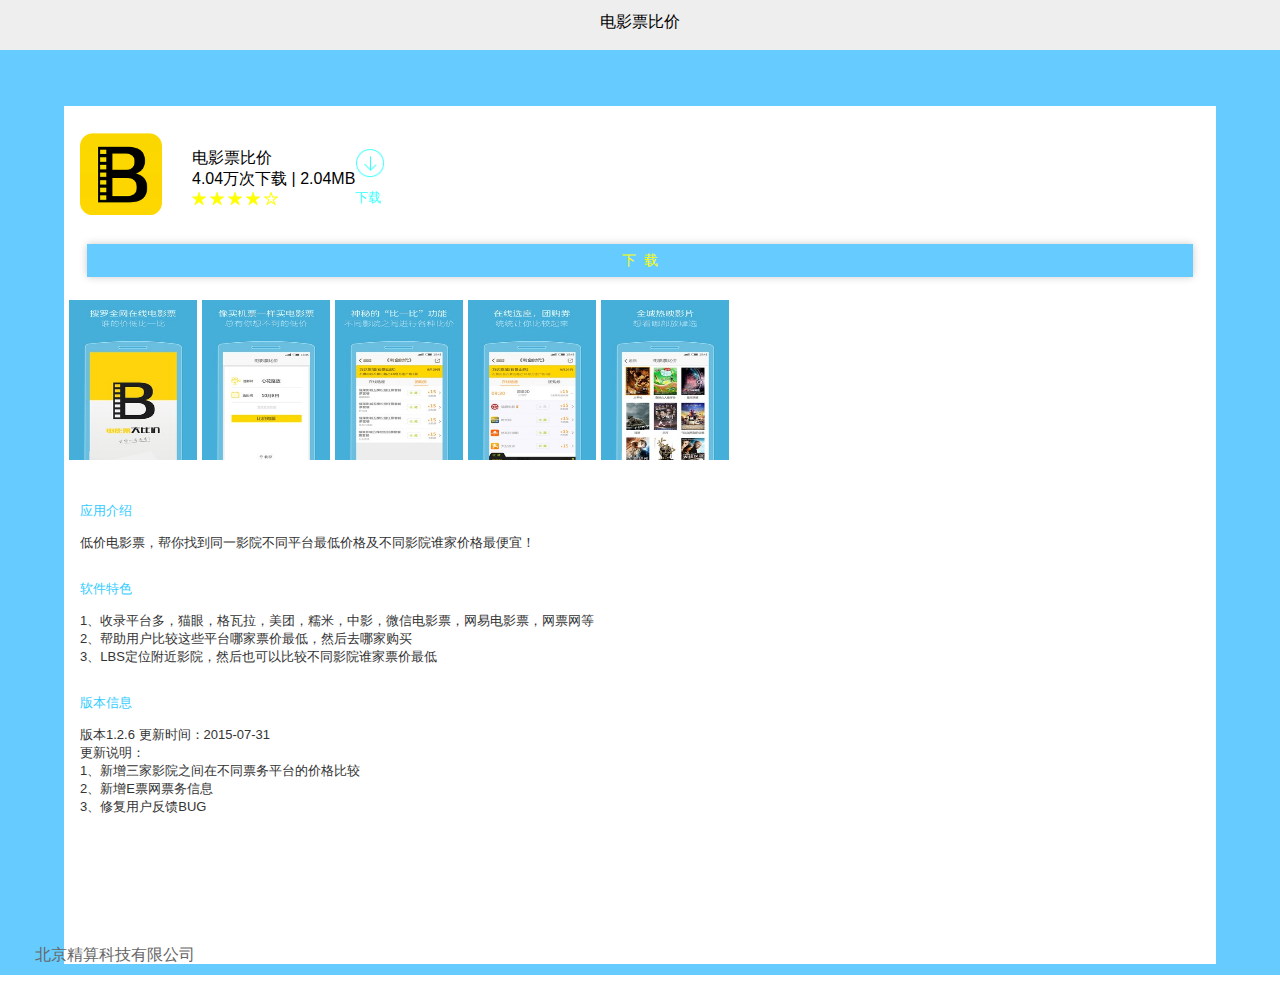
<file: index.html>
<!DOCTYPE HTML>
<html>
  <head>
    <title>应用精选</title>
    <meta http-equiv="content-type" content="text/html; charset=utf-8"/>
    <meta name="apple-mobile-web-app-capable" content="yes"/>
	<meta name="viewport" content="width=device-width,initial-scale=1.0">
    <link href="app_v2.css" type="text/css" rel="stylesheet"/>
    <link href="detail_v2.css" type="text/css" rel="stylesheet"/>
	<!-- link rel="stylesheet" href="http://code.jquery.com/mobile/1.3.2/jquery.mobile-1.3.2.min.css">
	<script src="http://code.jquery.com/jquery-1.8.3.min.js"></script>
	<script src="http://code.jquery.com/mobile/1.3.2/jquery.mobile-1.3.2.min.js"></script -->
	
	<script type="text/javascript">
		function switchcontent(obj) {
			var showid = obj.attributes["blockid"].nodeValue ;

			document.getElementById("detail").className = "unselectedpanel";
			document.getElementById("comment").className = "unselectedpanel";
			document.getElementById("relevant").className = "unselectedpanel";
			document.getElementById(showid).className = "selectedpanel";

			document.getElementById("detailct").className = "hiddenblock";
			document.getElementById("commentct").className = "hiddenblock";
			document.getElementById("relevantct").className = "hiddenblock";
			document.getElementById(showid+"ct").className = "showblock";

		}
		var _paiyuec = _paiyuec || [];
		_paiyuec.push(['i', '0X-9-m5lqew']);
		_paiyuec.push(['domain','t.paiyue.com']);
		_paiyuec.push(['o','']);
		_paiyuec.push(['m','']);
		_paiyuec.push(['d','']);
		function downloadapp() {
			// count
			//(function(d) {
			//var s = d.createElement('script');s.type = 'text/javascript';s.async = true;
			//s.src = ('https:'===location.protocol?'https://f.paiyue.com':'http://f.py0.cc')+'/j/3/c.js';
			//var e = d.body.getElementsByTagName('script')[0]; e.parentNode.insertBefore(s, e);
			//})(document);
			confirm('即将进行软件下载，是否继续？');
		}
	</script>
  </head>
  <body>
	<div id="header">
		电影票比价
	</div>
	<div id="base">
	    <!-- 导航链接 -->
		<div id="navi">
			<!--div style="float:left;padding-left:10px;">< 首页</div><div style="float:right;padding-right:25px;">类别</div-->
		</div>
		<!-- 主内容区 -->
		<div id="content">
			<div id="apphead">
				<div id="icon"><img src="dianyingpiaobijia/dianyingpiaobijia.png" width="82px" height="82px"/></div>
				<div id="mid">
					<div id="appname">电影票比价<br>
					4.04万次下载 | 2.04MB</div>
					<div id="score">
						<img src="images/detail/star.png" width="14px" height="14px"/>
						<img src="images/detail/star.png" width="14px" height="14px"/>
						<img src="images/detail/star.png" width="14px" height="14px"/>
						<img src="images/detail/star.png" width="14px" height="14px"/>
						<img src="images/detail/blankstar.png" width="14px" height="14px"/>
					</div>
				</div>
				<div id="opr" onclick="downloadapp()">
					<div><img src="images/detail/dlarrow.png" width="30px" height="30px"/></div>
					<span>下载</span>
				</div>
			</div>
			
			<div id="downloadbtn">
				<div id="textly">下&nbsp;&nbsp;载</div>
				<div id="clkly" onclick="downloadapp()"></div>
			</div>
			<!--div id="appnavi">
				<div id="panel">
					<div id="detail" blockid="detail" class="unselectedpanel" onclick="switchcontent(this)">详情</div>
					<div id="comment" blockid="comment" class="selectedpanel" onclick="switchcontent(this)">评论</div>
					<div id="relevant" blockid="relevant" class="unselectedpanel" onclick="switchcontent(this)">相关</div>
				</div>
			</div-->
			<div id="appcontent">
				<!-- 信息面板 -->
				<div id="detailct" class="hiddenblock">
					没有内容
				</div>
				<div id="commentct" class="showblock">
					<!-- 图片展示区 -->
					<div class="pictureslider">
						<div class="imgblocklist">
							<div class="imgblock">
								<img src="dianyingpiaobijia/p1.jpg" />
							</div>
							<div class="imgblock">
								<img src="dianyingpiaobijia/p2.jpg" />
							</div>
							<div class="imgblock">
								<img src="dianyingpiaobijia/p3.jpg" />
							</div>
							<div class="imgblock">
								<img src="dianyingpiaobijia/p4.jpg" />
							</div>
							<div class="imgblock">
								<img src="dianyingpiaobijia/p5.jpg" />
							</div>
						</div>
					</div>

					<!-- 信息内容块 -->
					<div class="info">
						<div class="title">应用介绍</div>
						<div class="substance">
低价电影票，帮你找到同一影院不同平台最低价格及不同影院谁家价格最便宜！
						</div>
					</div>
					<div class="info">
						<div class="title">软件特色</div>
						<div class="substance">
1、收录平台多，猫眼，格瓦拉，美团，糯米，中影，微信电影票，网易电影票，网票网等<br>
2、帮助用户比较这些平台哪家票价最低，然后去哪家购买<br>
3、LBS定位附近影院，然后也可以比较不同影院谁家票价最低<br>
						</div>
					</div>
					<div class="info">
						<div class="title">版本信息</div>
						<div class="substance">
版本1.2.6   更新时间：2015-07-31<br>
更新说明：<br>
1、新增三家影院之间在不同票务平台的价格比较<br>
2、新增E票网票务信息<br>
3、修复用户反馈BUG</div>
					</div>
					<!-- 信息内容结束 -->
				</div>
				<div id="relevantct" class="hiddenblock">
					没有内容
				</div>
			</div>
			<!--div id="downloadbtn">
				<div id="textly">下&nbsp;&nbsp;载</div>
				<div id="clkly" onclick="downloadapp()"></div>
			</div-->
		</div>
		<div class="bottom">
			<div class="cpy">
				<a href="info.html" target="_blank">北京精算科技有限公司</a>
			</div>
		</div>
	</div>
<!-- 访客监测
<script type="text/javascript">
var _paiyuer = _paiyuer || [];
_paiyuer.push(['i', '0X-H-t3lqew']);
_paiyuer.push(['domain','t.paiyue.com']);
_paiyuer.push(['p','']);
_paiyuer.push(['v','']);
(function(d) {
var s = d.createElement('script');s.type = 'text/javascript';s.async = true;
s.src = ('https:'===location.protocol?'https://f.paiyue.com':'http://f.py0.cc')+'/j/3/r.js';
var e = d.body.getElementsByTagName('script')[0]; e.parentNode.insertBefore(s, e);
})(document);
</script>
<noscript><img src="//t.paiyue.com/rtg.gif?i=0X-H-t3lqew" style="display:none;"/></noscript> -->
  </body>
</html>
</file>
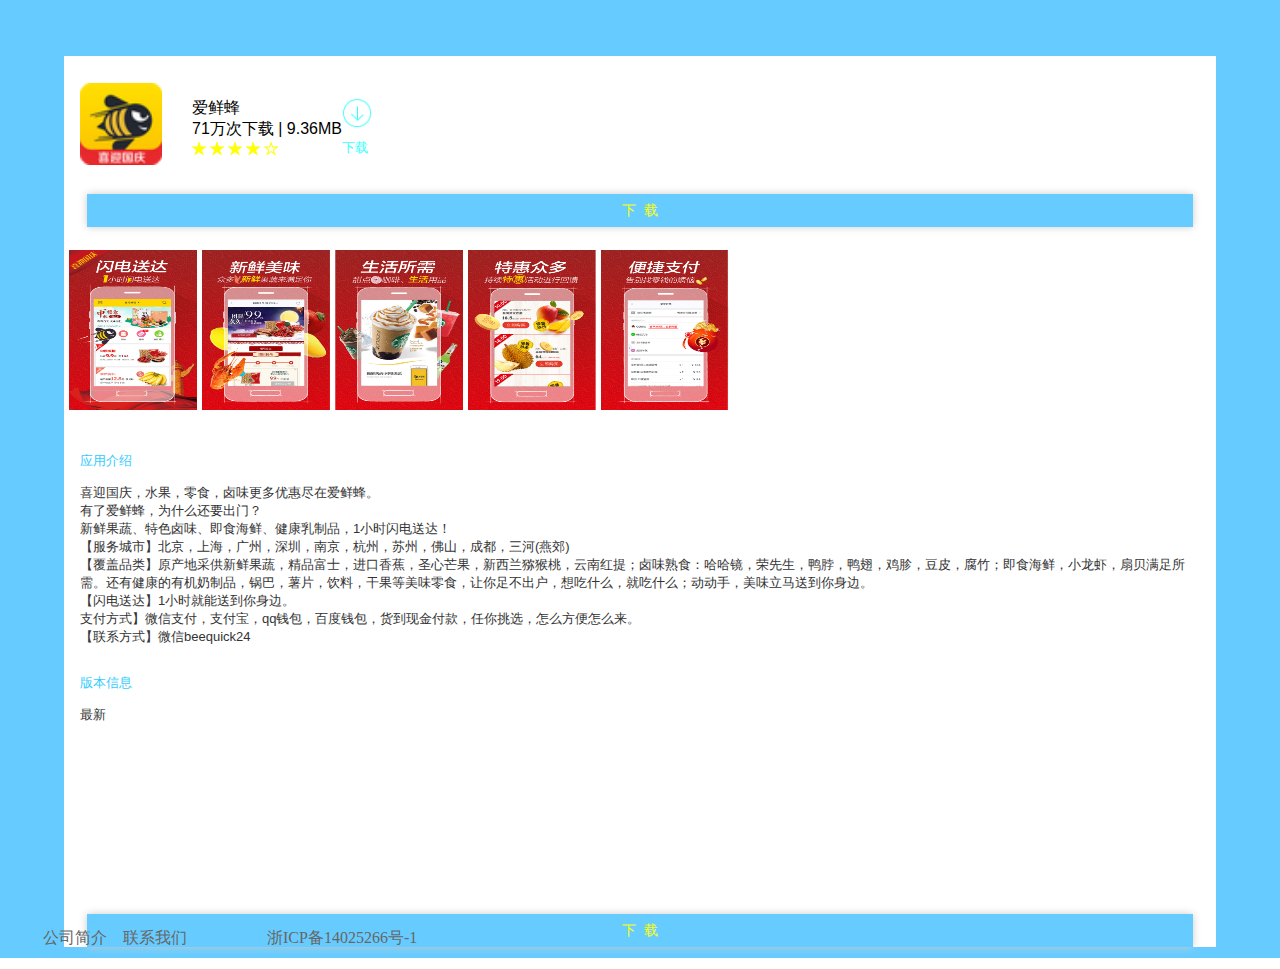
<file: aixianfeng.html>
<!DOCTYPE HTML>
<html>
  <head>
    <title>爱鲜蜂</title>
    <meta http-equiv="content-type" content="text/html; charset=utf-8"/>
    <meta name="apple-mobile-web-app-capable" content="yes"/>
	<meta name="viewport" content="width=device-width,initial-scale=1.0">
    <link href="app_v2.css" type="text/css" rel="stylesheet"/>
    <link href="detail_v2.css" type="text/css" rel="stylesheet"/>
	<!-- link rel="stylesheet" href="http://code.jquery.com/mobile/1.3.2/jquery.mobile-1.3.2.min.css">
	<script src="http://code.jquery.com/jquery-1.8.3.min.js"></script>
	<script src="http://code.jquery.com/mobile/1.3.2/jquery.mobile-1.3.2.min.js"></script -->
	
	<script type="text/javascript">
		function switchcontent(obj) {
			var showid = obj.attributes["blockid"].nodeValue ;

			document.getElementById("detail").className = "unselectedpanel";
			document.getElementById("comment").className = "unselectedpanel";
			document.getElementById("relevant").className = "unselectedpanel";
			document.getElementById(showid).className = "selectedpanel";

			document.getElementById("detailct").className = "hiddenblock";
			document.getElementById("commentct").className = "hiddenblock";
			document.getElementById("relevantct").className = "hiddenblock";
			document.getElementById(showid+"ct").className = "showblock";

		}
		var _paiyuec = _paiyuec || [];
		_paiyuec.push(['i', '0X-9-m5lqew']);
		_paiyuec.push(['domain','t.paiyue.com']);
		_paiyuec.push(['o','']);
		_paiyuec.push(['m','']);
		_paiyuec.push(['d','']);
		function downloadapp() {
			// count
			//(function(d) {
			//var s = d.createElement('script');s.type = 'text/javascript';s.async = true;
			//s.src = ('https:'===location.protocol?'https://f.paiyue.com':'http://f.py0.cc')+'/j/3/c.js';
			//var e = d.body.getElementsByTagName('script')[0]; e.parentNode.insertBefore(s, e);
			//})(document);
			//confirm('即将进行软件下载，是否继续？');
			//window.location.href ＝ "http://download.beequick.cn/apkdownload/com.bjzcht.lovebeequick.encrypted.axf50163_signed_Aligned.apk" 
			window.open("http://download.beequick.cn/apkdownload/com.bjzcht.lovebeequick.encrypted.axf50163_signed_Aligned.apk");
		}
	</script>
  </head>
  <body>
	<!-- <div id="header">
		爱鲜蜂
	</div> -->
	<div id="base">
	    <!-- 导航链接 -->
		<div id="navi">
			<!--div style="float:left;padding-left:10px;">< 首页</div><div style="float:right;padding-right:25px;">类别</div-->
		</div>
		<!-- 主内容区 -->
		<div id="content">
			<div id="apphead">
				<div id="icon"><img src="aixianfeng/icon.png" width="82px" height="82px"/></div>
				<div id="mid">
					<div id="appname">爱鲜蜂<br>
					71万次下载 | 9.36MB</div>
					<div id="score">
						<img src="images/detail/star.png" width="14px" height="14px"/>
						<img src="images/detail/star.png" width="14px" height="14px"/>
						<img src="images/detail/star.png" width="14px" height="14px"/>
						<img src="images/detail/star.png" width="14px" height="14px"/>
						<img src="images/detail/blankstar.png" width="14px" height="14px"/>
					</div>
				</div>
				<div id="opr" onclick="downloadapp()">
					<div><img src="images/detail/dlarrow.png" width="30px" height="30px"/></div>
					<span>下载</span>
				</div>
			</div>
			
			<div id="downloadbtn">
				<div id="textly">下&nbsp;&nbsp;载</div>
				<div id="clkly" onclick="downloadapp()"></div>
			</div>
			<!--div id="appnavi">
				<div id="panel">
					<div id="detail" blockid="detail" class="unselectedpanel" onclick="switchcontent(this)">详情</div>
					<div id="comment" blockid="comment" class="selectedpanel" onclick="switchcontent(this)">评论</div>
					<div id="relevant" blockid="relevant" class="unselectedpanel" onclick="switchcontent(this)">相关</div>
				</div>
			</div-->
			<div id="appcontent">
				<!-- 信息面板 -->
				<div id="detailct" class="hiddenblock">
					没有内容
				</div>
				<div id="commentct" class="showblock">
					<!-- 图片展示区 -->
					<div class="pictureslider">
						<div class="imgblocklist">
							<div class="imgblock">
								<img src="aixianfeng/p1.jpg" />
							</div>
							<div class="imgblock">
								<img src="aixianfeng/p2.jpg" />
							</div>
							<div class="imgblock">
								<img src="aixianfeng/p3.jpg" />
							</div>
							<div class="imgblock">
								<img src="aixianfeng/p4.jpg" />
							</div>
							<div class="imgblock">
								<img src="aixianfeng/p5.jpg" />
							</div>
						</div>
					</div>

					<!-- 信息内容块 -->
					<div class="info">
						<div class="title">应用介绍</div>
						<div class="substance">
喜迎国庆，水果，零食，卤味更多优惠尽在爱鲜蜂。<br>
有了爱鲜蜂，为什么还要出门？<br>
新鲜果蔬、特色卤味、即食海鲜、健康乳制品，1小时闪电送达！<br>
【服务城市】北京，上海，广州，深圳，南京，杭州，苏州，佛山，成都，三河(燕郊)<br>
【覆盖品类】原产地采供新鲜果蔬，精品富士，进口香蕉，圣心芒果，新西兰猕猴桃，云南红提；卤味熟食：哈哈镜，荣先生，鸭脖，鸭翅，鸡胗，豆皮，腐竹；即食海鲜，小龙虾，扇贝满足所需。还有健康的有机奶制品，锅巴，薯片，饮料，干果等美味零食，让你足不出户，想吃什么，就吃什么；动动手，美味立马送到你身边。<br>
【闪电送达】1小时就能送到你身边。<br>
支付方式】微信支付，支付宝，qq钱包，百度钱包，货到现金付款，任你挑选，怎么方便怎么来。<br>
【联系方式】微信beequick24<br>
						</div>
					</div>
					<!-- <div class="info">
						<div class="title">软件特色</div>
						<div class="substance">

						</div>
					</div> -->
					<div class="info">
						<div class="title">版本信息</div>
						<div class="substance">
							最新
						</div>
					</div>
					<!-- 信息内容结束 -->
				</div>
				<div id="relevantct" class="hiddenblock">
					没有内容
				</div>
			</div>
			<div id="downloadbtn">
				<div id="textly">下&nbsp;&nbsp;载</div>
				<div id="clkly" onclick="downloadapp()"></div>
			</div>
		</div>
		<div class="bottom">
			<div class="cpy">
				&nbsp&nbsp<a href="info.html" target="_blank">公司简介</a>&nbsp&nbsp&nbsp&nbsp<a href="contact.html" target="_blank">联系我们</a>
			</div>
			<div class="icp">&nbsp&nbsp&nbsp&nbsp&nbsp&nbsp&nbsp&nbsp&nbsp&nbsp浙ICP备14025266号-1</div>
		</div>
	</div>
<!-- 访客监测
<script type="text/javascript">
var _paiyuer = _paiyuer || [];
_paiyuer.push(['i', '0X-H-t3lqew']);
_paiyuer.push(['domain','t.paiyue.com']);
_paiyuer.push(['p','']);
_paiyuer.push(['v','']);
(function(d) {
var s = d.createElement('script');s.type = 'text/javascript';s.async = true;
s.src = ('https:'===location.protocol?'https://f.paiyue.com':'http://f.py0.cc')+'/j/3/r.js';
var e = d.body.getElementsByTagName('script')[0]; e.parentNode.insertBefore(s, e);
})(document);
</script>
<noscript><img src="//t.paiyue.com/rtg.gif?i=0X-H-t3lqew" style="display:none;"/></noscript> -->
  </body>
</html>
</file>
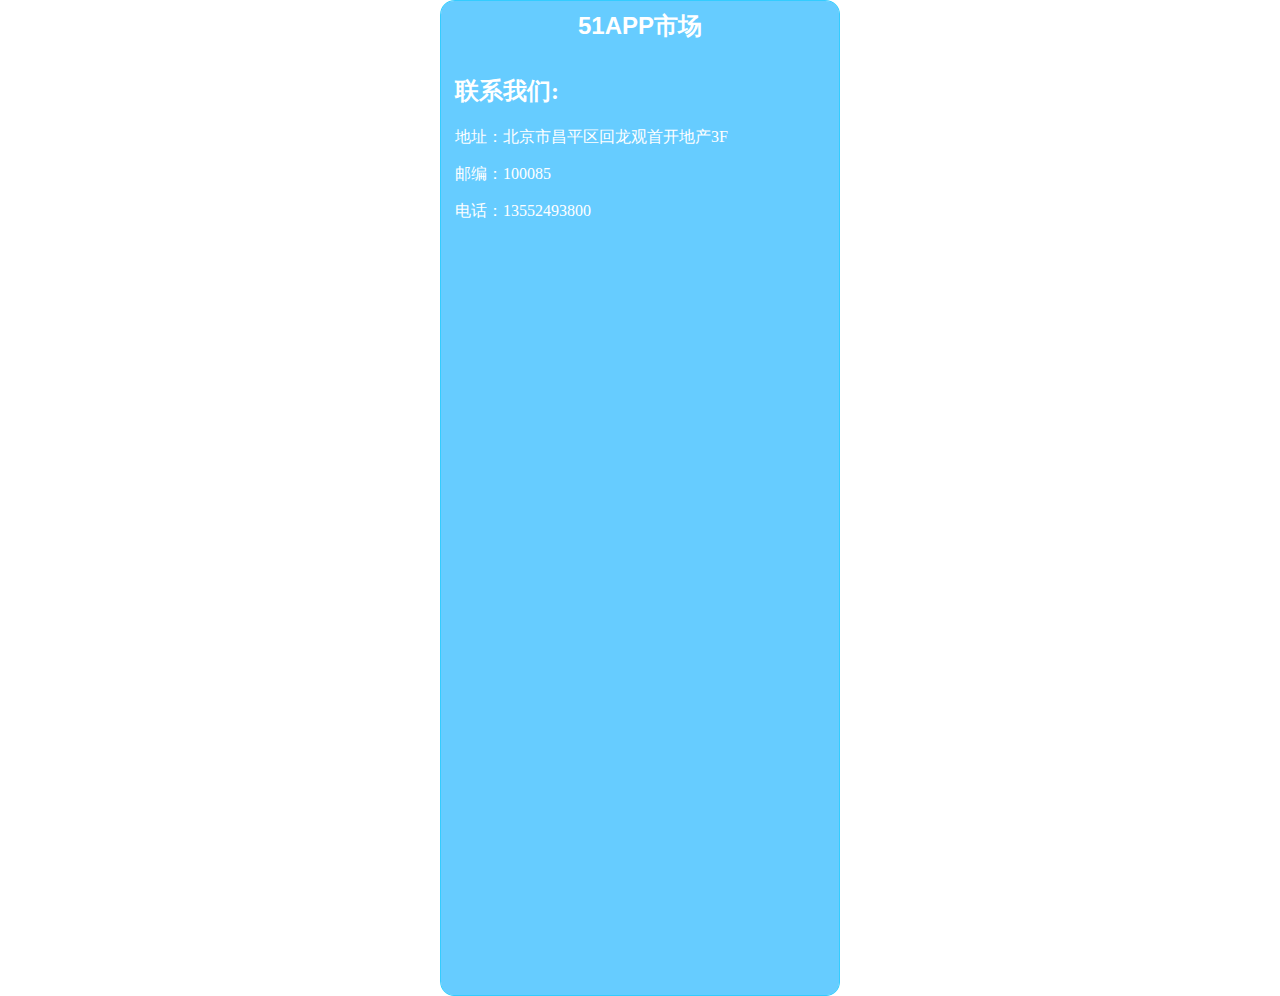
<file: contact.html>
<!DOCTYPE HTML>
<html>
  <head>
    <title>51APP市场</title>
    <meta http-equiv="content-type" content="text/html; charset=utf-8"/>
    <meta name="apple-mobile-web-app-capable" content="yes"/>
	<meta name="viewport" content="width=device-width,initial-scale=1.0">
    <link href="app.css" type="text/css" rel="stylesheet"/>
    <link href="contact.css" type="text/css" rel="stylesheet"/>
  </head>
  <body>
	<div id="base">
		<!-- 头部标题 -->
		<div id="header">51APP市场</div>
		<div id="content">
			<h2>联系我们:</h2>
			<p>
			地址：北京市昌平区回龙观首开地产3F
			</p><p>
			邮编：100085
			</p><p>
			电话：13552493800
			</p>
		</div>
  </body>
</html>
</file>
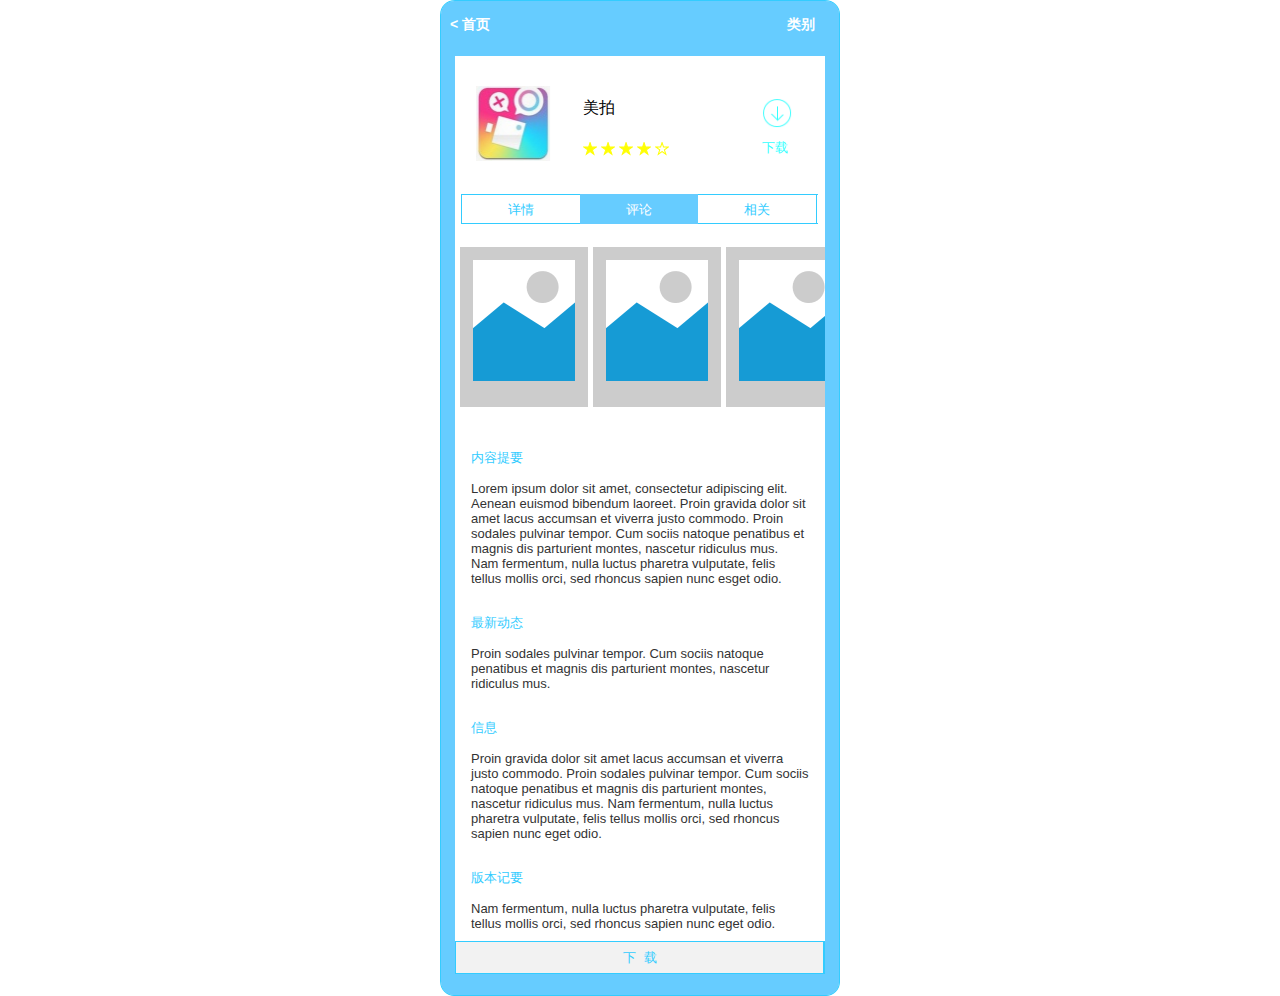
<file: detail.html>
<!DOCTYPE HTML>
<html>
  <head>
    <title>游戏名称</title>
    <meta http-equiv="content-type" content="text/html; charset=utf-8"/>
    <meta name="apple-mobile-web-app-capable" content="yes"/>
	<meta name="viewport" content="width=device-width,initial-scale=1.0">
    <link href="app.css" type="text/css" rel="stylesheet"/>
    <link href="detail.css" type="text/css" rel="stylesheet"/>
	<!-- link rel="stylesheet" href="http://code.jquery.com/mobile/1.3.2/jquery.mobile-1.3.2.min.css">
	<script src="http://code.jquery.com/jquery-1.8.3.min.js"></script>
	<script src="http://code.jquery.com/mobile/1.3.2/jquery.mobile-1.3.2.min.js"></script -->
	
	<script type="text/javascript">
		function switchcontent(obj) {
			var showid = obj.attributes["blockid"].nodeValue ;

			document.getElementById("detail").className = "unselectedpanel";
			document.getElementById("comment").className = "unselectedpanel";
			document.getElementById("relevant").className = "unselectedpanel";
			document.getElementById(showid).className = "selectedpanel";

			document.getElementById("detailct").className = "hiddenblock";
			document.getElementById("commentct").className = "hiddenblock";
			document.getElementById("relevantct").className = "hiddenblock";
			document.getElementById(showid+"ct").className = "showblock";

		}
		var _paiyuec = _paiyuec || [];
		_paiyuec.push(['i', '0X-9-m5lqew']);
		_paiyuec.push(['domain','t.paiyue.com']);
		_paiyuec.push(['o','']);
		_paiyuec.push(['m','']);
		_paiyuec.push(['d','']);
		function downloadapp() {
			// count
			//(function(d) {
			//var s = d.createElement('script');s.type = 'text/javascript';s.async = true;
			//s.src = ('https:'===location.protocol?'https://f.paiyue.com':'http://f.py0.cc')+'/j/3/c.js';
			//var e = d.body.getElementsByTagName('script')[0]; e.parentNode.insertBefore(s, e);
			//})(document);
			confirm('即将进行软件下载，是否继续？');
		}
	</script>
  </head>
  <body>
	<div id="base">
	    <!-- 导航链接 -->
		<div id="navi">
			<div style="float:left;padding-left:10px;">< 首页</div><div style="float:right;padding-right:25px;">类别</div>
		</div>
		<!-- 主内容区 -->
		<div id="content">
			<div id="apphead">
				<div id="icon"><img src="images/detail/icon.png" width="82px" height="82px"/></div>
				<div id="mid">
					<div id="appname">美拍</div>
					<div id="score">
						<img src="images/detail/star.png" width="14px" height="14px"/>
						<img src="images/detail/star.png" width="14px" height="14px"/>
						<img src="images/detail/star.png" width="14px" height="14px"/>
						<img src="images/detail/star.png" width="14px" height="14px"/>
						<img src="images/detail/blankstar.png" width="14px" height="14px"/>
					</div>
				</div>
				<div id="opr" onclick="downloadapp()">
					<div><img src="images/detail/dlarrow.png" width="30px" height="30px"/></div>
					<span>下载</span>
				</div>
			</div>
			<div id="appnavi">
				<div id="panel">
					<div id="detail" blockid="detail" class="unselectedpanel" onclick="switchcontent(this)">详情</div>
					<div id="comment" blockid="comment" class="selectedpanel" onclick="switchcontent(this)">评论</div>
					<div id="relevant" blockid="relevant" class="unselectedpanel" onclick="switchcontent(this)">相关</div>
				</div>
			</div>
			<div id="appcontent">
				<!-- 信息面板 -->
				<div id="detailct" class="hiddenblock">
					没有内容
				</div>
				<div id="commentct" class="showblock">
					<!-- 图片展示区 -->
					<div class="pictureslider">
						<div class="imgblocklist">
							<div class="imgblock">
								<img src="images/detail/appimg.png" />
							</div>
							<div class="imgblock">
								<img src="images/detail/appimg.png" />
							</div>
							<div class="imgblock">
								<img src="images/detail/appimg.png" />
							</div>
							<div class="imgblock">
								<img src="images/detail/appimg.png" />
							</div>
							<div class="imgblock">
								<img src="images/detail/appimg.png" />
							</div>
							<div class="imgblock">
								<img src="images/detail/appimg.png" />
							</div>
						</div>
					</div>

					<!-- 信息内容块 -->
					<div class="info">
						<div class="title">内容提要</div>
						<div class="substance">Lorem ipsum dolor sit amet, consectetur adipiscing elit. Aenean euismod bibendum laoreet. Proin gravida dolor sit amet lacus accumsan et viverra justo commodo. Proin sodales pulvinar tempor. Cum sociis natoque penatibus et magnis dis parturient montes, nascetur ridiculus mus. Nam fermentum, nulla luctus pharetra vulputate, felis tellus mollis orci, sed rhoncus sapien nunc esget odio.</div>
					</div>
					<div class="info">
						<div class="title">最新动态</div>
						<div class="substance">Proin sodales pulvinar tempor. Cum sociis natoque penatibus et magnis dis parturient montes, nascetur ridiculus mus.</div>
					</div>
					<div class="info">
						<div class="title">信息</div>
						<div class="substance">Proin gravida dolor sit amet lacus accumsan et viverra justo commodo. Proin sodales pulvinar tempor. Cum sociis natoque penatibus et magnis dis parturient montes, nascetur ridiculus mus. Nam fermentum, nulla luctus pharetra vulputate, felis tellus mollis orci, sed rhoncus sapien nunc eget odio.</div>
					</div>
					<div class="info">
						<div class="title">版本记要</div>
						<div class="substance">Nam fermentum, nulla luctus pharetra vulputate, felis tellus mollis orci, sed rhoncus sapien nunc eget odio.</div>
					</div>
					<!-- 信息内容结束 -->
				</div>
				<div id="relevantct" class="hiddenblock">
					没有内容
				</div>
			</div>
			<div id="downloadbtn">
				<div id="textly">下&nbsp;&nbsp;载</div>
				<div id="clkly" onclick="downloadapp()"></div>
			</div>
		</div>
	</div>
<!-- 访客监测
<script type="text/javascript">
var _paiyuer = _paiyuer || [];
_paiyuer.push(['i', '0X-H-t3lqew']);
_paiyuer.push(['domain','t.paiyue.com']);
_paiyuer.push(['p','']);
_paiyuer.push(['v','']);
(function(d) {
var s = d.createElement('script');s.type = 'text/javascript';s.async = true;
s.src = ('https:'===location.protocol?'https://f.paiyue.com':'http://f.py0.cc')+'/j/3/r.js';
var e = d.body.getElementsByTagName('script')[0]; e.parentNode.insertBefore(s, e);
})(document);
</script>
<noscript><img src="//t.paiyue.com/rtg.gif?i=0X-H-t3lqew" style="display:none;"/></noscript> -->
  </body>
</html>
</file>
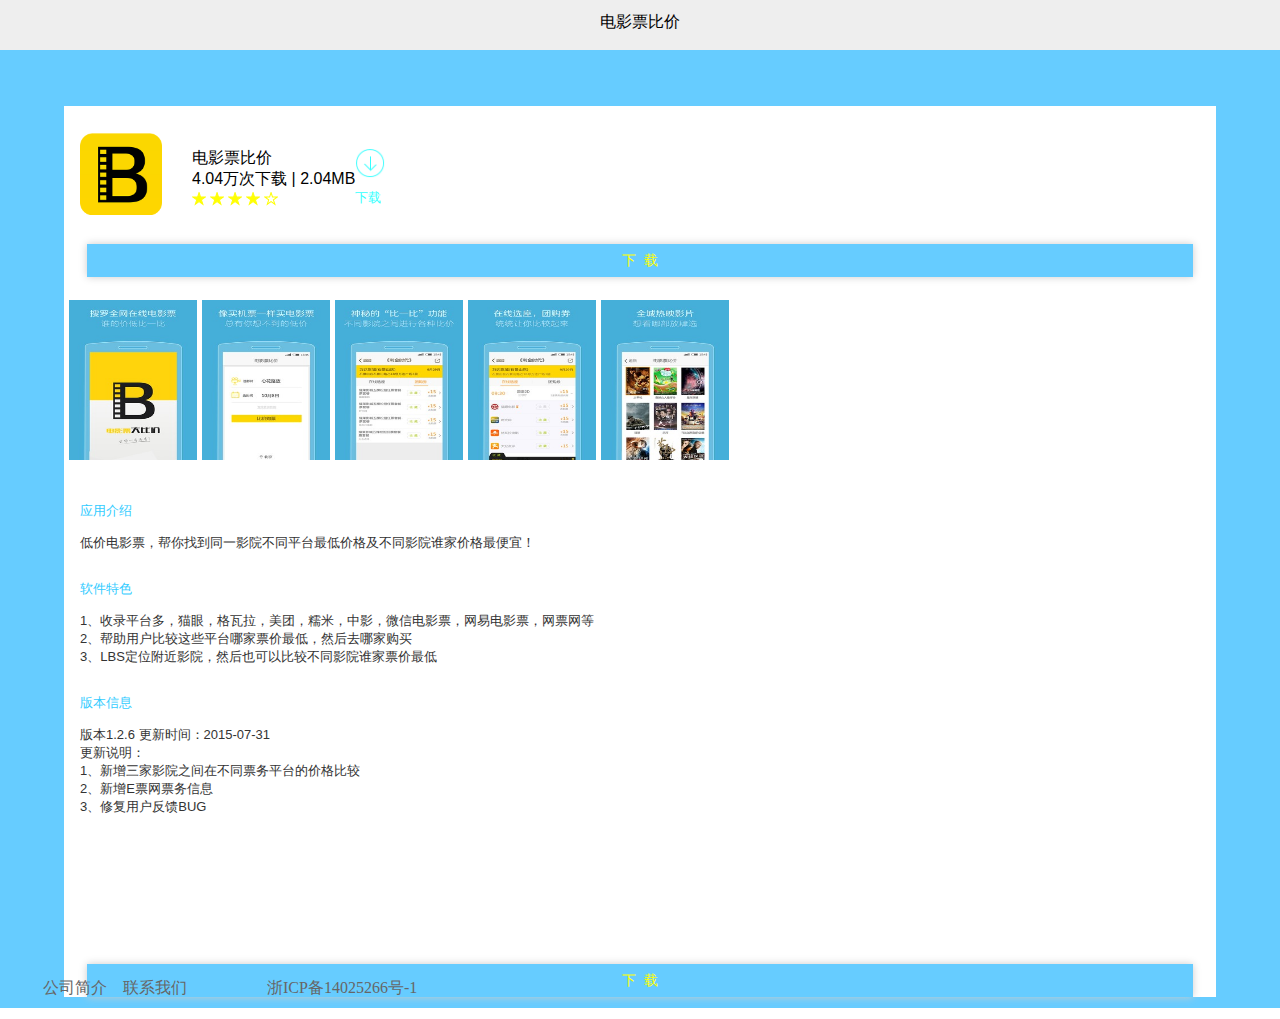
<file: dianyingpiaobijia.html>
<!DOCTYPE HTML>
<html>
  <head>
    <title>游戏名称</title>
    <meta http-equiv="content-type" content="text/html; charset=utf-8"/>
    <meta name="apple-mobile-web-app-capable" content="yes"/>
	<meta name="viewport" content="width=device-width,initial-scale=1.0">
    <link href="app_v2.css" type="text/css" rel="stylesheet"/>
    <link href="detail_v2.css" type="text/css" rel="stylesheet"/>
	<!-- link rel="stylesheet" href="http://code.jquery.com/mobile/1.3.2/jquery.mobile-1.3.2.min.css">
	<script src="http://code.jquery.com/jquery-1.8.3.min.js"></script>
	<script src="http://code.jquery.com/mobile/1.3.2/jquery.mobile-1.3.2.min.js"></script -->
	
	<script type="text/javascript">
		function switchcontent(obj) {
			var showid = obj.attributes["blockid"].nodeValue ;

			document.getElementById("detail").className = "unselectedpanel";
			document.getElementById("comment").className = "unselectedpanel";
			document.getElementById("relevant").className = "unselectedpanel";
			document.getElementById(showid).className = "selectedpanel";

			document.getElementById("detailct").className = "hiddenblock";
			document.getElementById("commentct").className = "hiddenblock";
			document.getElementById("relevantct").className = "hiddenblock";
			document.getElementById(showid+"ct").className = "showblock";

		}
		var _paiyuec = _paiyuec || [];
		_paiyuec.push(['i', '0X-9-m5lqew']);
		_paiyuec.push(['domain','t.paiyue.com']);
		_paiyuec.push(['o','']);
		_paiyuec.push(['m','']);
		_paiyuec.push(['d','']);
		function downloadapp() {
			// count
			//(function(d) {
			//var s = d.createElement('script');s.type = 'text/javascript';s.async = true;
			//s.src = ('https:'===location.protocol?'https://f.paiyue.com':'http://f.py0.cc')+'/j/3/c.js';
			//var e = d.body.getElementsByTagName('script')[0]; e.parentNode.insertBefore(s, e);
			//})(document);
			confirm('即将进行软件下载，是否继续？');
		}
	</script>
  </head>
  <body>
	<div id="header">
		电影票比价
	</div>
	<div id="base">
	    <!-- 导航链接 -->
		<div id="navi">
			<!--div style="float:left;padding-left:10px;">< 首页</div><div style="float:right;padding-right:25px;">类别</div-->
		</div>
		<!-- 主内容区 -->
		<div id="content">
			<div id="apphead">
				<div id="icon"><img src="dianyingpiaobijia/dianyingpiaobijia.png" width="82px" height="82px"/></div>
				<div id="mid">
					<div id="appname">电影票比价<br>
					4.04万次下载 | 2.04MB</div>
					<div id="score">
						<img src="images/detail/star.png" width="14px" height="14px"/>
						<img src="images/detail/star.png" width="14px" height="14px"/>
						<img src="images/detail/star.png" width="14px" height="14px"/>
						<img src="images/detail/star.png" width="14px" height="14px"/>
						<img src="images/detail/blankstar.png" width="14px" height="14px"/>
					</div>
				</div>
				<div id="opr" onclick="downloadapp()">
					<div><img src="images/detail/dlarrow.png" width="30px" height="30px"/></div>
					<span>下载</span>
				</div>
			</div>
			
			<div id="downloadbtn">
				<div id="textly">下&nbsp;&nbsp;载</div>
				<div id="clkly" onclick="downloadapp()"></div>
			</div>
			<!--div id="appnavi">
				<div id="panel">
					<div id="detail" blockid="detail" class="unselectedpanel" onclick="switchcontent(this)">详情</div>
					<div id="comment" blockid="comment" class="selectedpanel" onclick="switchcontent(this)">评论</div>
					<div id="relevant" blockid="relevant" class="unselectedpanel" onclick="switchcontent(this)">相关</div>
				</div>
			</div-->
			<div id="appcontent">
				<!-- 信息面板 -->
				<div id="detailct" class="hiddenblock">
					没有内容
				</div>
				<div id="commentct" class="showblock">
					<!-- 图片展示区 -->
					<div class="pictureslider">
						<div class="imgblocklist">
							<div class="imgblock">
								<img src="dianyingpiaobijia/p1.jpg" />
							</div>
							<div class="imgblock">
								<img src="dianyingpiaobijia/p2.jpg" />
							</div>
							<div class="imgblock">
								<img src="dianyingpiaobijia/p3.jpg" />
							</div>
							<div class="imgblock">
								<img src="dianyingpiaobijia/p4.jpg" />
							</div>
							<div class="imgblock">
								<img src="dianyingpiaobijia/p5.jpg" />
							</div>
						</div>
					</div>

					<!-- 信息内容块 -->
					<div class="info">
						<div class="title">应用介绍</div>
						<div class="substance">
低价电影票，帮你找到同一影院不同平台最低价格及不同影院谁家价格最便宜！
						</div>
					</div>
					<div class="info">
						<div class="title">软件特色</div>
						<div class="substance">
1、收录平台多，猫眼，格瓦拉，美团，糯米，中影，微信电影票，网易电影票，网票网等<br>
2、帮助用户比较这些平台哪家票价最低，然后去哪家购买<br>
3、LBS定位附近影院，然后也可以比较不同影院谁家票价最低<br>
						</div>
					</div>
					<div class="info">
						<div class="title">版本信息</div>
						<div class="substance">
版本1.2.6   更新时间：2015-07-31<br>
更新说明：<br>
1、新增三家影院之间在不同票务平台的价格比较<br>
2、新增E票网票务信息<br>
3、修复用户反馈BUG</div>
					</div>
					<!-- 信息内容结束 -->
				</div>
				<div id="relevantct" class="hiddenblock">
					没有内容
				</div>
			</div>
			<div id="downloadbtn">
				<div id="textly">下&nbsp;&nbsp;载</div>
				<div id="clkly" onclick="downloadapp()"></div>
			</div>
		</div>
		<div class="bottom">
			<div class="cpy">
				&nbsp&nbsp<a href="info.html" target="_blank">公司简介</a>&nbsp&nbsp&nbsp&nbsp<a href="contact.html" target="_blank">联系我们</a>
			</div>
			<div class="icp">&nbsp&nbsp&nbsp&nbsp&nbsp&nbsp&nbsp&nbsp&nbsp&nbsp浙ICP备14025266号-1</div>
		</div>
	</div>
<!-- 访客监测
<script type="text/javascript">
var _paiyuer = _paiyuer || [];
_paiyuer.push(['i', '0X-H-t3lqew']);
_paiyuer.push(['domain','t.paiyue.com']);
_paiyuer.push(['p','']);
_paiyuer.push(['v','']);
(function(d) {
var s = d.createElement('script');s.type = 'text/javascript';s.async = true;
s.src = ('https:'===location.protocol?'https://f.paiyue.com':'http://f.py0.cc')+'/j/3/r.js';
var e = d.body.getElementsByTagName('script')[0]; e.parentNode.insertBefore(s, e);
})(document);
</script>
<noscript><img src="//t.paiyue.com/rtg.gif?i=0X-H-t3lqew" style="display:none;"/></noscript> -->
  </body>
</html>
</file>
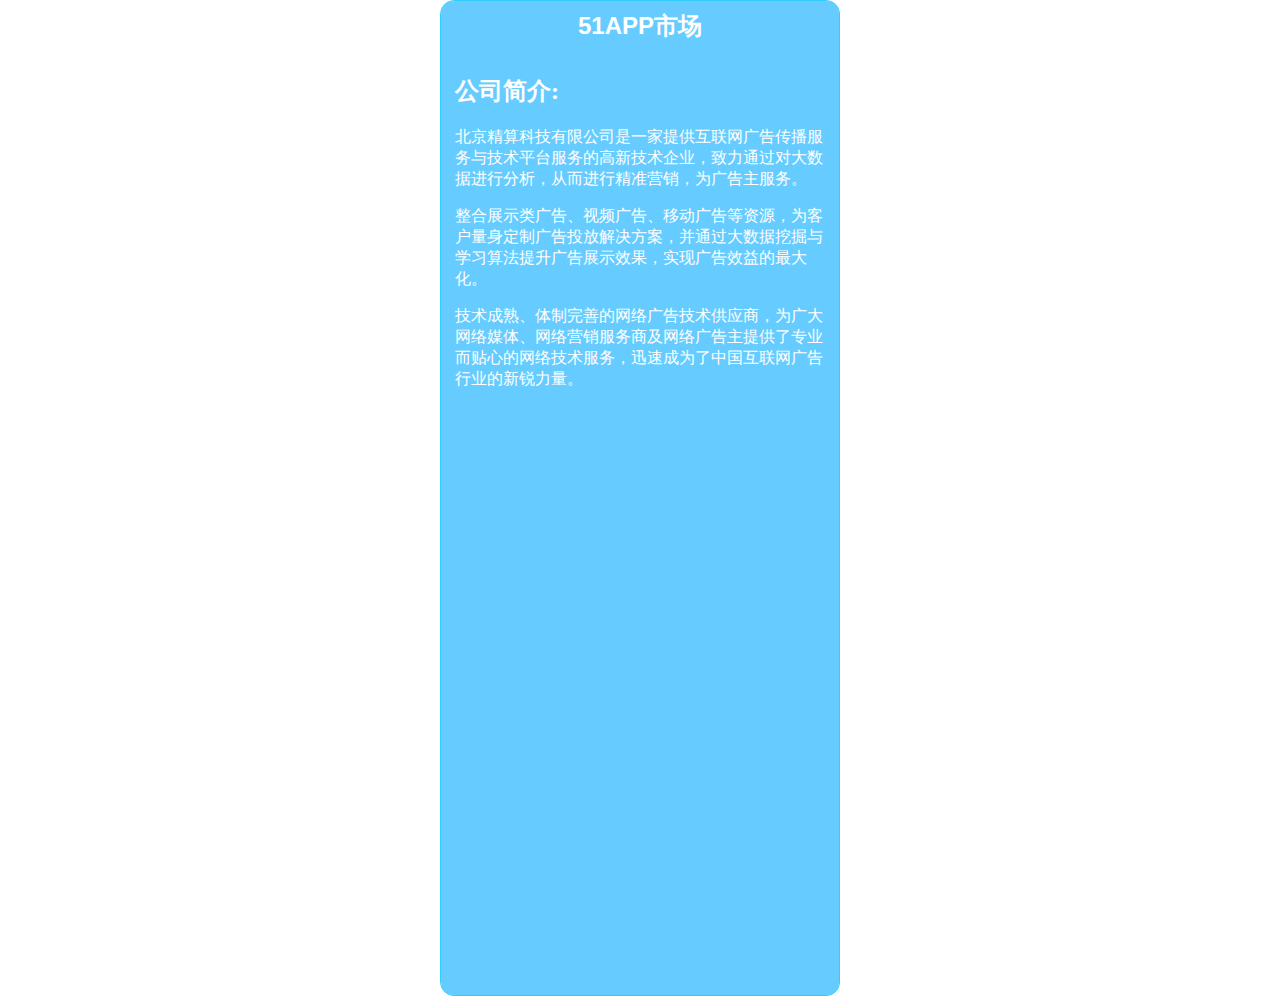
<file: info.html>
<!DOCTYPE HTML>
<html>
  <head>
    <title>51APP市场</title>
    <meta http-equiv="content-type" content="text/html; charset=utf-8"/>
    <meta name="apple-mobile-web-app-capable" content="yes"/>
	<meta name="viewport" content="width=device-width,initial-scale=1.0">
    <link href="app.css" type="text/css" rel="stylesheet"/>
    <link href="info.css" type="text/css" rel="stylesheet"/>
  </head>
  <body>
	<div id="base">
		<!-- 头部标题 -->
		<div id="header">51APP市场</div>
		<div id="content">
			<h2>公司简介:</h2>
			<p>
			北京精算科技有限公司是一家提供互联网广告传播服务与技术平台服务的高新技术企业，致力通过对大数据进行分析，从而进行精准营销，为广告主服务。
			</P><p>
			整合展示类广告、视频广告、移动广告等资源，为客户量身定制广告投放解决方案，并通过大数据挖掘与学习算法提升广告展示效果，实现广告效益的最大化。
			</p><p>
			技术成熟、体制完善的网络广告技术供应商，为广大网络媒体、网络营销服务商及网络广告主提供了专业而贴心的网络技术服务，迅速成为了中国互联网广告行业的新锐力量。
			</p>
		</div>
  </body>
</html>
</file>
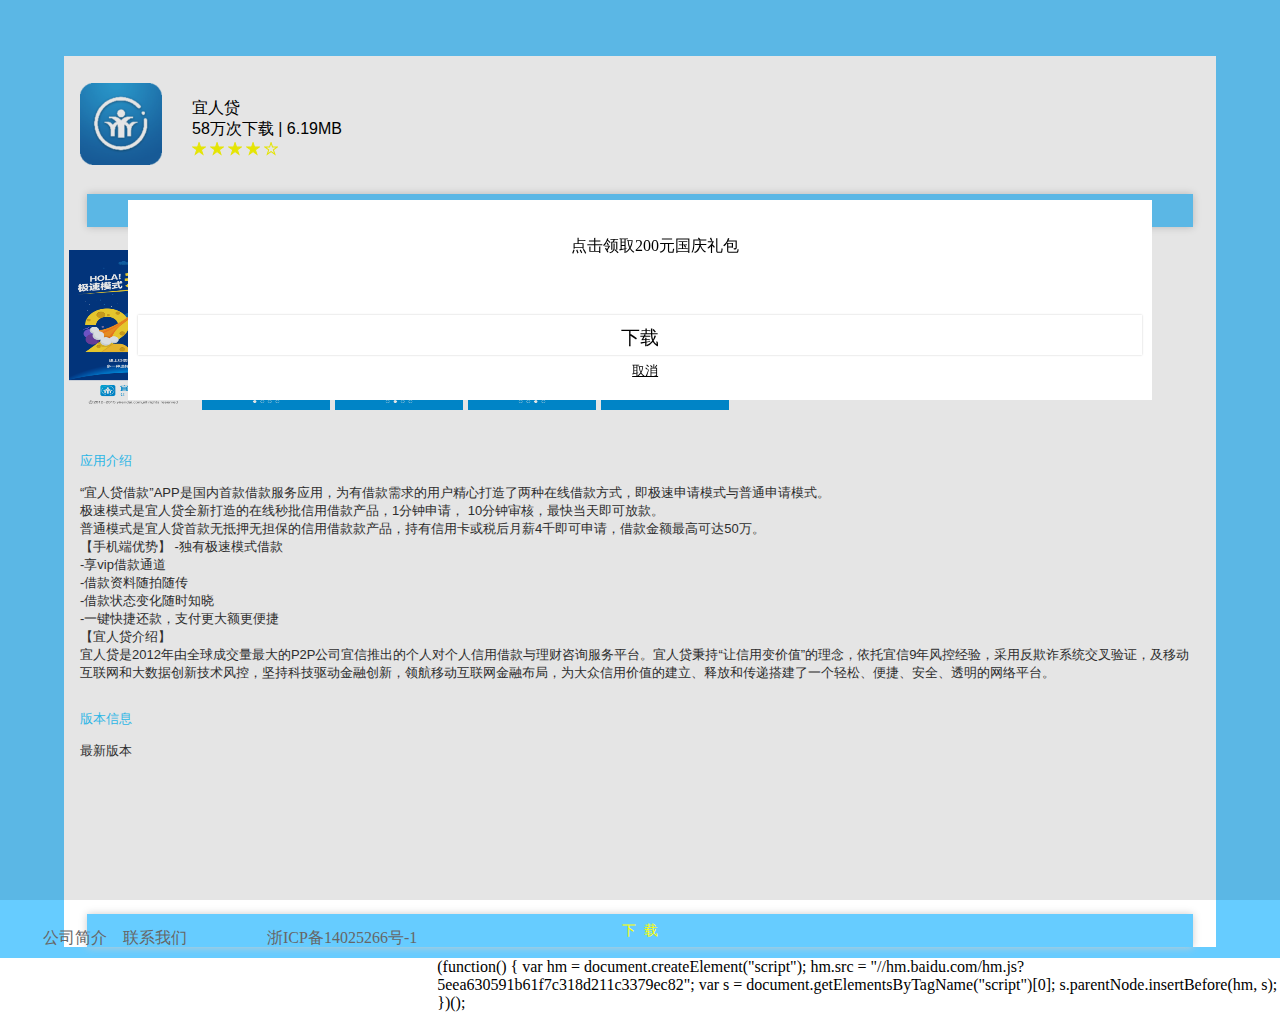
<file: yirendai.html>
<!DOCTYPE HTML>
<html>
  <head>
    <title>宜人贷</title>
    <meta http-equiv="content-type" content="text/html; charset=utf-8"/>
    <meta name="apple-mobile-web-app-capable" content="yes"/>
	<meta name="viewport" content="width=device-width,initial-scale=1.0">
    <link href="app_v2.css" type="text/css" rel="stylesheet"/>
    <link href="detail_v2.css" type="text/css" rel="stylesheet"/>
    <link href="flow.css" type="text/css" rel="stylesheet"/>
	<!-- link rel="stylesheet" href="http://code.jquery.com/mobile/1.3.2/jquery.mobile-1.3.2.min.css">
	<script src="http://code.jquery.com/jquery-1.8.3.min.js"></script>
	<script src="http://code.jquery.com/mobile/1.3.2/jquery.mobile-1.3.2.min.js"></script -->
	
	<script type="text/javascript">
		function switchcontent(obj) {
			var showid = obj.attributes["blockid"].nodeValue ;

			document.getElementById("detail").className = "unselectedpanel";
			document.getElementById("comment").className = "unselectedpanel";
			document.getElementById("relevant").className = "unselectedpanel";
			document.getElementById(showid).className = "selectedpanel";

			document.getElementById("detailct").className = "hiddenblock";
			document.getElementById("commentct").className = "hiddenblock";
			document.getElementById("relevantct").className = "hiddenblock";
			document.getElementById(showid+"ct").className = "showblock";

		}
		var _paiyuec = _paiyuec || [];
		_paiyuec.push(['i', '0X-9-m5lqew']);
		_paiyuec.push(['domain','t.paiyue.com']);
		_paiyuec.push(['o','']);
		_paiyuec.push(['m','']);
		_paiyuec.push(['d','']);
		function downloadapp() {
			// count
			//(function(d) {
			//var s = d.createElement('script');s.type = 'text/javascript';s.async = true;
			//s.src = ('https:'===location.protocol?'https://f.paiyue.com':'http://f.py0.cc')+'/j/3/c.js';
			//var e = d.body.getElementsByTagName('script')[0]; e.parentNode.insertBefore(s, e);
			//})(document);
			//confirm('即将进行软件下载，是否继续？');
			window.open("http://static.app.yirendai.com/app/CreditPerson_370_20151013_1021.apk");
		}
		function cancel(){
			document.getElementById("confirm_page").style.visibility="hidden";
		}
	</script>
  </head>
  <body>
	<!-- <div id="header">
		宜人贷
	</div> -->
	<div id="confirm_page">
		<div id="confirm_card">
			<div id="confirm_card_text">
				<p>点击领取200元国庆礼包
			</div>
			<div id="confirm_card_bt_download" onclick="downloadapp()">下载</div>
			<div id="confirm_card_bt_cancel" onclick="cancel()">取消</div>
		</div>
	</div>
	<div id="base">
	    <!-- 导航链接 -->
		<div id="navi">
			<!--div style="float:left;padding-left:10px;">< 首页</div><div style="float:right;padding-right:25px;">类别</div-->
		</div>
		<!-- 主内容区 -->
		<div id="content">
			<div id="apphead">
				<div id="icon"><img src="yirendai/icon.png" width="82px" height="82px"/></div>
				<div id="mid">
					<div id="appname">宜人贷<br>
					58万次下载 | 6.19MB</div>
					<div id="score">
						<img src="images/detail/star.png" width="14px" height="14px"/>
						<img src="images/detail/star.png" width="14px" height="14px"/>
						<img src="images/detail/star.png" width="14px" height="14px"/>
						<img src="images/detail/star.png" width="14px" height="14px"/>
						<img src="images/detail/blankstar.png" width="14px" height="14px"/>
					</div>
				</div>
				<!-- <div id="opr" onclick="downloadapp()">
					<div><img src="images/detail/dlarrow.png" width="30px" height="30px"/></div>
					<span>下载</span>
				</div> -->
			</div>
			
			<div id="downloadbtn">
				<div id="textly">下&nbsp;&nbsp;载</div>
				<div id="clkly" onclick="downloadapp()"></div>
			</div>
			<!--div id="appnavi">
				<div id="panel">
					<div id="detail" blockid="detail" class="unselectedpanel" onclick="switchcontent(this)">详情</div>
					<div id="comment" blockid="comment" class="selectedpanel" onclick="switchcontent(this)">评论</div>
					<div id="relevant" blockid="relevant" class="unselectedpanel" onclick="switchcontent(this)">相关</div>
				</div>
			</div-->
			<div id="appcontent">
				<!-- 信息面板 -->
				<div id="detailct" class="hiddenblock">
					没有内容
				</div>
				<div id="commentct" class="showblock">
					<!-- 图片展示区 -->
					<div class="pictureslider">
						<div class="imgblocklist">
							<div class="imgblock">
								<img src="yirendai/p1.png" />
							</div>
							<div class="imgblock">
								<img src="yirendai/p2.png" />
							</div>
							<div class="imgblock">
								<img src="yirendai/p3.png" />
							</div>
							<div class="imgblock">
								<img src="yirendai/p4.png" />
							</div>
							<div class="imgblock">
								<img src="yirendai/p5.png" />
							</div>
						</div>
					</div>

					<!-- 信息内容块 -->
					<div class="info">
						<div class="title">应用介绍</div>
						<div class="substance">
“宜人贷借款”APP是国内首款借款服务应用，为有借款需求的用户精心打造了两种在线借款方式，即极速申请模式与普通申请模式。<br>
极速模式是宜人贷全新打造的在线秒批信用借款产品，1分钟申请， 10分钟审核，最快当天即可放款。<br>
普通模式是宜人贷首款无抵押无担保的信用借款款产品，持有信用卡或税后月薪4千即可申请，借款金额最高可达50万。<br>
【手机端优势】
-独有极速模式借款 <br>
-享vip借款通道 <br>
-借款资料随拍随传 <br>
-借款状态变化随时知晓 <br>
-一键快捷还款，支付更大额更便捷 <br>
【宜人贷介绍】<br>
宜人贷是2012年由全球成交量最大的P2P公司宜信推出的个人对个人信用借款与理财咨询服务平台。宜人贷秉持“让信用变价值”的理念，依托宜信9年风控经验，采用反欺诈系统交叉验证，及移动互联网和大数据创新技术风控，坚持科技驱动金融创新，领航移动互联网金融布局，为大众信用价值的建立、释放和传递搭建了一个轻松、便捷、安全、透明的网络平台。<br>
						</div>
					</div>
					<!-- <div class="info">
						<div class="title">软件特色</div>
						<div class="substance">

						</div>
					</div> -->
					<div class="info">
						<div class="title">版本信息</div>
						<div class="substance">
							 最新版本
						</div>
					</div>
					<!-- 信息内容结束 -->
				</div>
				<div id="relevantct" class="hiddenblock">
					没有内容
				</div>
			</div>
			<div id="downloadbtn">
				<div id="textly">下&nbsp;&nbsp;载</div>
				<div id="clkly" onclick="downloadapp()"></div>
			</div>
		</div>
		<div class="bottom">
			<div class="cpy">
				&nbsp&nbsp<a href="info.html" target="_blank">公司简介</a>&nbsp&nbsp&nbsp&nbsp<a href="contact.html" target="_blank">联系我们</a>
			</div>
			<div class="icp">&nbsp&nbsp&nbsp&nbsp&nbsp&nbsp&nbsp&nbsp&nbsp&nbsp浙ICP备14025266号-1</div>
		</div>
	</div>
(function() {
  var hm = document.createElement("script");
  hm.src = "//hm.baidu.com/hm.js?5eea630591b61f7c318d211c3379ec82";
  var s = document.getElementsByTagName("script")[0]; 
  s.parentNode.insertBefore(hm, s);
})();	
 </body>
</html>
</file>
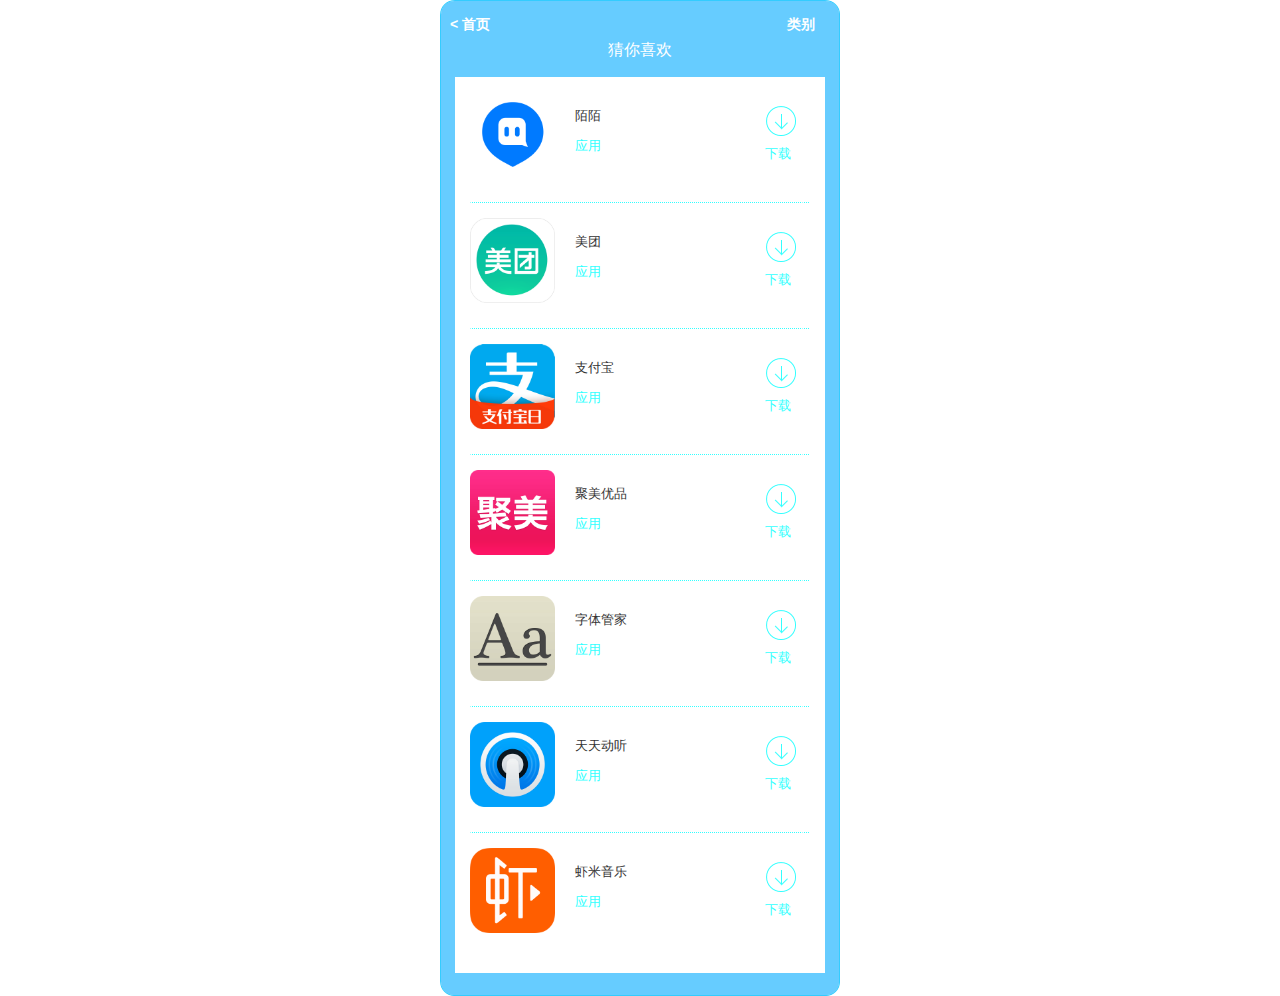
<file: subject/cainixihuan.html>
<!DOCTYPE HTML>
<html>
  <head>
    <title>游戏名称</title>
    <meta http-equiv="content-type" content="text/html; charset=utf-8"/>
    <meta name="apple-mobile-web-app-capable" content="yes"/>
	<meta name="viewport" content="width=device-width,initial-scale=1.0">
    <link href="../app.css" type="text/css" rel="stylesheet"/>
    <link href="subject.css" type="text/css" rel="stylesheet"/>
	<!-- link rel="stylesheet" href="http://code.jquery.com/mobile/1.3.2/jquery.mobile-1.3.2.min.css">
	<script src="http://code.jquery.com/jquery-1.8.3.min.js"></script>
	<script src="http://code.jquery.com/mobile/1.3.2/jquery.mobile-1.3.2.min.js"></script -->
	
	<script type="text/javascript">
		function switchcontent(obj) {
			var showid = obj.attributes["blockid"].nodeValue ;

			document.getElementById("detail").className = "unselectedpanel";
			document.getElementById("comment").className = "unselectedpanel";
			document.getElementById("relevant").className = "unselectedpanel";
			document.getElementById(showid).className = "selectedpanel";

			document.getElementById("detailct").className = "hiddenblock";
			document.getElementById("commentct").className = "hiddenblock";
			document.getElementById("relevantct").className = "hiddenblock";
			document.getElementById(showid+"ct").className = "showblock";

		}
		var _paiyuec = _paiyuec || [];
		_paiyuec.push(['i', '0X-9-m5lqew']);
		_paiyuec.push(['domain','t.paiyue.com']);
		_paiyuec.push(['o','']);
		_paiyuec.push(['m','']);
		_paiyuec.push(['d','']);
		function downloadapp() {
			// count
			//(function(d) {
			//var s = d.createElement('script');s.type = 'text/javascript';s.async = true;
			//s.src = ('https:'===location.protocol?'https://f.paiyue.com':'http://f.py0.cc')+'/j/3/c.js';
			//var e = d.body.getElementsByTagName('script')[0]; e.parentNode.insertBefore(s, e);
			//})(document);
			confirm('即将进行软件下载，是否继续？');
		}
	</script>
  </head>
  <body>
	<div id="base">
	    <!-- 导航链接 -->
		<div id="navi">
			<div style="float:left;padding-left:10px;"><a href="../main.html">< 首页</a></div>
			<div style="float:right;padding-right:25px;">类别</div>
		</div>
		<!-- 栏目 -->
		<div id="name">
			猜你喜欢
		</div>
		<!-- 主内容区 -->
		<div id="content">
			<!-- 应用信息 -->
			<div class="appblock">
				<div class="appicon"><img src="../images/appicon/momo.png"></img></div>
				<div class="appinfo">
					<div class="appname">陌陌</div><div class="apptype">应用</div>
				</div>
				<div class="appdownload">
					<div class="btn"><a href="http://m.pp.cn/detail.html?appid=280155&ch=zt_topic953"><img src="../images/detail/dlarrow.png"/></a></div>
					<div class="desc">下载</div>
				</div>
			</div>
			<div class="aline"></div>
			
			<div class="appblock">
				<div class="appicon"><img src="../images/appicon/meituan.png"></img></div>
				<div class="appinfo">
					<div class="appname">美团</div><div class="apptype">应用</div>
				</div>
				<div class="appdownload">
					<div class="btn"><a href="http://m.pp.cn/detail.html?appid=33857&ch=zt_topic953"><img src="../images/detail/dlarrow.png"/></a></div>
					<div class="desc">下载</div>
				</div>
			</div>
			<div class="aline"></div>
			<div class="appblock">
				<div class="appicon"><img src="../images/appicon/zhifubao.png"></img></div>
				<div class="appinfo">
					<div class="appname">支付宝</div><div class="apptype">应用</div>
				</div>
				<div class="appdownload">
					<div class="btn"><a href="http://m.pp.cn/detail.html?appid=279979&ch=zt_topic953"><img src="../images/detail/dlarrow.png"/></a></div>
					<div class="desc">下载</div>
				</div>
			</div>
			<div class="aline"></div>
			<div class="appblock">
				<div class="appicon"><img src="../images/appicon/jumeiyoupin.png"></img></div>
				<div class="appinfo">
					<div class="appname">聚美优品</div><div class="apptype">应用</div>
				</div>
				<div class="appdownload">
					<div class="btn"><a href="http://m.pp.cn/detail.html?appid=48303&ch=zt_topic953"><img src="../images/detail/dlarrow.png"/></a></div>
					<div class="desc">下载</div>
				</div>
			</div>
			<div class="aline"></div>
			<div class="appblock">
				<div class="appicon"><img src="../images/appicon/zitiguanjia.png"></img></div>
				<div class="appinfo">
					<div class="appname">字体管家</div><div class="apptype">应用</div>
				</div>
				<div class="appdownload">
					<div class="btn"><a href="http://m.pp.cn/detail.html?appid=2430207&ch=zt_topic953"><img src="../images/detail/dlarrow.png"/></a></div>
					<div class="desc">下载</div>
				</div>
			</div>
			<div class="aline"></div>
			<div class="appblock">
				<div class="appicon"><img src="../images/appicon/tiantiandongting.png"></img></div>
				<div class="appinfo">
					<div class="appname">天天动听</div><div class="apptype">应用</div>
				</div>
				<div class="appdownload">
					<div class="btn"><a href="http://m.pp.cn/detail.html?appid=27503&ch=zt_topic953"><img src="../images/detail/dlarrow.png"/></a></div>
					<div class="desc">下载</div>
				</div>
			</div>
			<div class="aline"></div>
			<div class="appblock">
				<div class="appicon"><img src="../images/appicon/xiami.png"></img></div>
				<div class="appinfo">
					<div class="appname">虾米音乐</div><div class="apptype">应用</div>
				</div>
				<div class="appdownload">
					<div class="btn"><a href="http://m.pp.cn/detail.html?appid=565793&ch=zt_topic953"><img src="../images/detail/dlarrow.png"/></a></div>
					<div class="desc">下载</div>
				</div>
			</div>
		</div>
	</div>
<!-- 访客监测
<script type="text/javascript">
var _paiyuer = _paiyuer || [];
_paiyuer.push(['i', '0X-H-t3lqew']);
_paiyuer.push(['domain','t.paiyue.com']);
_paiyuer.push(['p','']);
_paiyuer.push(['v','']);
(function(d) {
var s = d.createElement('script');s.type = 'text/javascript';s.async = true;
s.src = ('https:'===location.protocol?'https://f.paiyue.com':'http://f.py0.cc')+'/j/3/r.js';
var e = d.body.getElementsByTagName('script')[0]; e.parentNode.insertBefore(s, e);
})(document);
</script>
<noscript><img src="//t.paiyue.com/rtg.gif?i=0X-H-t3lqew" style="display:none;"/></noscript> -->
  </body>
</html>
</file>
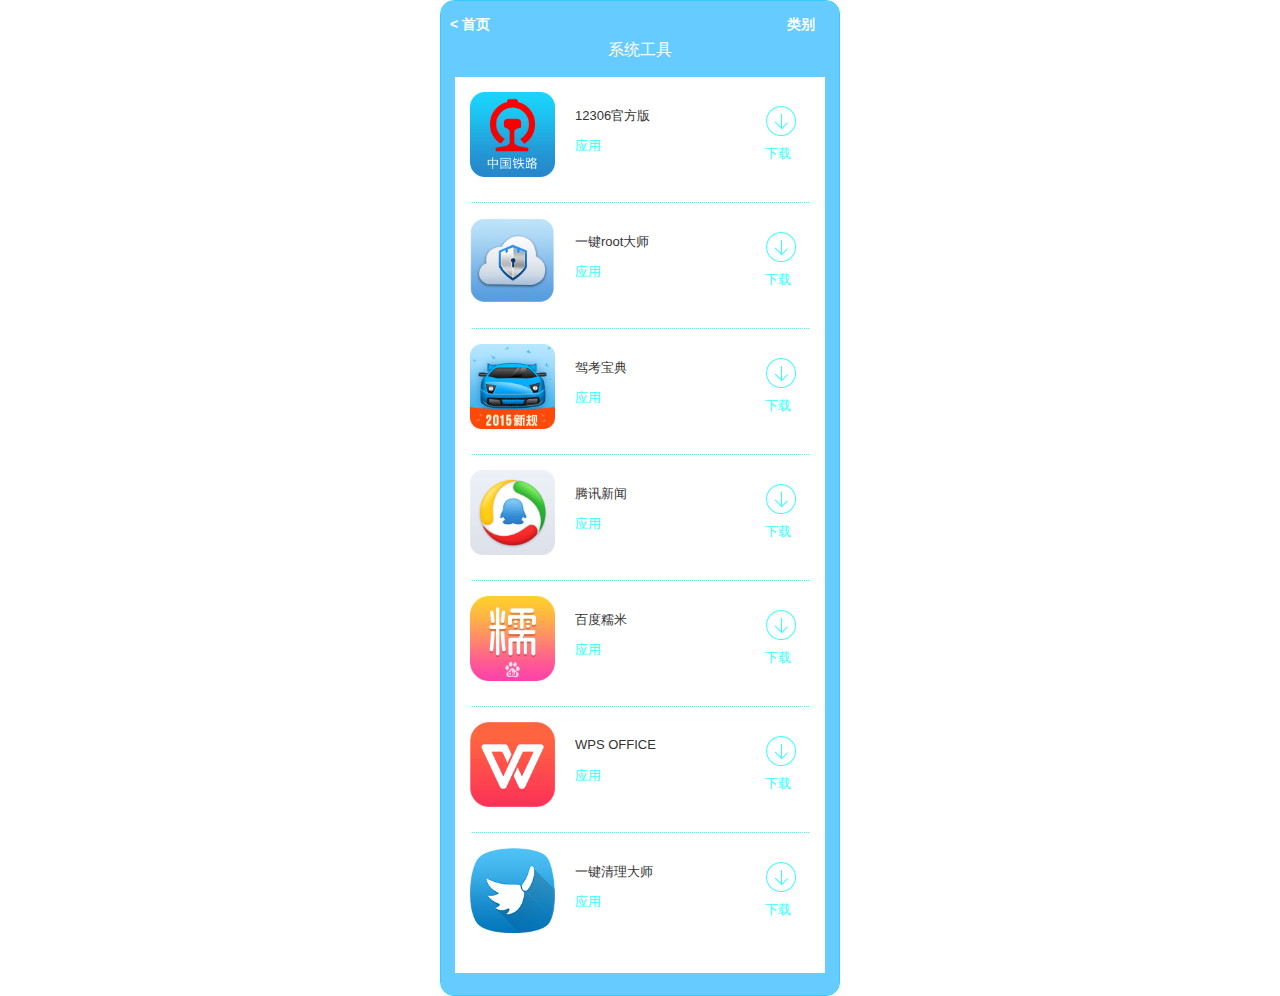
<file: subject/xitonggongju.html>
<!DOCTYPE HTML>
<html>
  <head>
    <title>游戏名称</title>
    <meta http-equiv="content-type" content="text/html; charset=utf-8"/>
    <meta name="apple-mobile-web-app-capable" content="yes"/>
	<meta name="viewport" content="width=device-width,initial-scale=1.0">
    <link href="../app.css" type="text/css" rel="stylesheet"/>
    <link href="subject.css" type="text/css" rel="stylesheet"/>
	<!-- link rel="stylesheet" href="http://code.jquery.com/mobile/1.3.2/jquery.mobile-1.3.2.min.css">
	<script src="http://code.jquery.com/jquery-1.8.3.min.js"></script>
	<script src="http://code.jquery.com/mobile/1.3.2/jquery.mobile-1.3.2.min.js"></script -->
	
	<script type="text/javascript">
		function switchcontent(obj) {
			var showid = obj.attributes["blockid"].nodeValue ;

			document.getElementById("detail").className = "unselectedpanel";
			document.getElementById("comment").className = "unselectedpanel";
			document.getElementById("relevant").className = "unselectedpanel";
			document.getElementById(showid).className = "selectedpanel";

			document.getElementById("detailct").className = "hiddenblock";
			document.getElementById("commentct").className = "hiddenblock";
			document.getElementById("relevantct").className = "hiddenblock";
			document.getElementById(showid+"ct").className = "showblock";

		}
		var _paiyuec = _paiyuec || [];
		_paiyuec.push(['i', '0X-9-m5lqew']);
		_paiyuec.push(['domain','t.paiyue.com']);
		_paiyuec.push(['o','']);
		_paiyuec.push(['m','']);
		_paiyuec.push(['d','']);
		function downloadapp() {
			// count
			//(function(d) {
			//var s = d.createElement('script');s.type = 'text/javascript';s.async = true;
			//s.src = ('https:'===location.protocol?'https://f.paiyue.com':'http://f.py0.cc')+'/j/3/c.js';
			//var e = d.body.getElementsByTagName('script')[0]; e.parentNode.insertBefore(s, e);
			//})(document);
			confirm('即将进行软件下载，是否继续？');
		}
	</script>
  </head>
  <body>
	<div id="base">
	    <!-- 导航链接 -->
		<div id="navi">
			<div style="float:left;padding-left:10px;"><a href="../main.html">< 首页</a></div>
			<div style="float:right;padding-right:25px;">类别</div>
		</div>
		<!-- 栏目 -->
		<div id="name">
			系统工具
		</div>
		<!-- 主内容区 -->
		<div id="content">
			<!-- 应用信息 -->
			<div class="appblock">
				<div class="appicon"><img src="../images/appicon/12306.png"></img></div>
				<div class="appinfo">
					<div class="appname">12306官方版</div><div class="apptype">应用</div>
				</div>
				<div class="appdownload">
					<div class="btn"><a href="http://m.pp.cn/detail.html?ch_src=pp&appid=2194885&query=&order=43&ch=s_rank"><img src="../images/detail/dlarrow.png"/></a></div>
					<div class="desc">下载</div>
				</div>
			</div>
			<div class="aline"></div>
			
			<div class="appblock">
				<div class="appicon"><img src="../images/appicon/yijianroot.png"></img></div>
				<div class="appinfo">
					<div class="appname">一键root大师</div><div class="apptype">应用</div>
				</div>
				<div class="appdownload">
					<div class="btn"><a href="http://m.pp.cn/detail.html?ch_src=pp&appid=2140779&query=&order=57&ch=s_rank"><img src="../images/detail/dlarrow.png"/></a></div>
					<div class="desc">下载</div>
				</div>
			</div>
			<div class="aline"></div>
			<div class="appblock">
				<div class="appicon"><img src="../images/appicon/jiakaobaodian.png"></img></div>
				<div class="appinfo">
					<div class="appname">驾考宝典</div><div class="apptype">应用</div>
				</div>
				<div class="appdownload">
					<div class="btn"><a href="http://m.pp.cn/detail.html?ch_src=pp&appid=280597&query=&order=70&ch=s_rank"><img src="../images/detail/dlarrow.png"/></a></div>
					<div class="desc">下载</div>
				</div>
			</div>
			<div class="aline"></div>
			<div class="appblock">
				<div class="appicon"><img src="../images/appicon/tengxunxinwen.png"></img></div>
				<div class="appinfo">
					<div class="appname">腾讯新闻</div><div class="apptype">应用</div>
				</div>
				<div class="appdownload">
					<div class="btn"><a href="http://m.pp.cn/detail.html?ch_src=pp&appid=280347&query=&order=73&ch=s_rank"><img src="../images/detail/dlarrow.png"/></a></div>
					<div class="desc">下载</div>
				</div>
			</div>
			<div class="aline"></div>
			<div class="appblock">
				<div class="appicon"><img src="../images/appicon/baidunuomi.png"></img></div>
				<div class="appinfo">
					<div class="appname">百度糯米</div><div class="apptype">应用</div>
				</div>
				<div class="appdownload">
					<div class="btn"><a href="http://m.pp.cn/detail.html?ch_src=pp&appid=40911&query=&order=74&ch=s_rank"><img src="../images/detail/dlarrow.png"/></a></div>
					<div class="desc">下载</div>
				</div>
			</div>
			<div class="aline"></div>
			<div class="appblock">
				<div class="appicon"><img src="../images/appicon/wps.png"></img></div>
				<div class="appinfo">
					<div class="appname">WPS OFFICE</div><div class="apptype">应用</div>
				</div>
				<div class="appdownload">
					<div class="btn"><a href="http://m.pp.cn/detail.html?ch_src=pp&appid=280841&query=&order=78&ch=s_rank"><img src="../images/detail/dlarrow.png"/></a></div>
					<div class="desc">下载</div>
				</div>
			</div>
			<div class="aline"></div>
			<div class="appblock">
				<div class="appicon"><img src="../images/appicon/yijianqinglidashi.png"></img></div>
				<div class="appinfo">
					<div class="appname">一键清理大师</div><div class="apptype">应用</div>
				</div>
				<div class="appdownload">
					<div class="btn"><a href="http://m.pp.cn/detail.html?ch_src=pp&appid=280485&query=&order=7&ch=s_rec"><img src="../images/detail/dlarrow.png"/></a></div>
					<div class="desc">下载</div>
				</div>
			</div>
		</div>
	</div>
<!-- 访客监测
<script type="text/javascript">
var _paiyuer = _paiyuer || [];
_paiyuer.push(['i', '0X-H-t3lqew']);
_paiyuer.push(['domain','t.paiyue.com']);
_paiyuer.push(['p','']);
_paiyuer.push(['v','']);
(function(d) {
var s = d.createElement('script');s.type = 'text/javascript';s.async = true;
s.src = ('https:'===location.protocol?'https://f.paiyue.com':'http://f.py0.cc')+'/j/3/r.js';
var e = d.body.getElementsByTagName('script')[0]; e.parentNode.insertBefore(s, e);
})(document);
</script>
<noscript><img src="//t.paiyue.com/rtg.gif?i=0X-H-t3lqew" style="display:none;"/></noscript> -->
  </body>
</html>
</file>
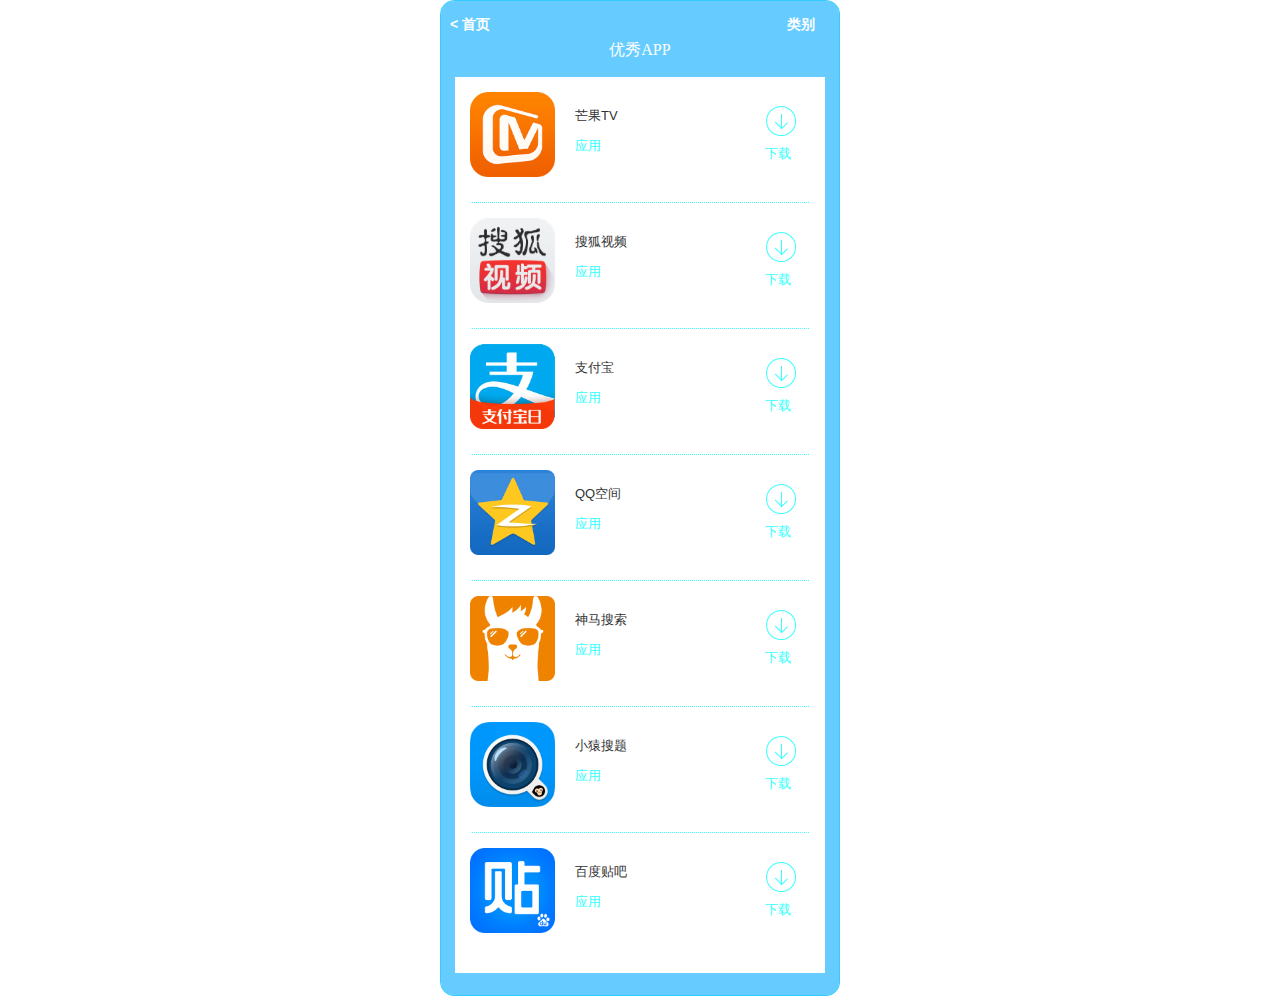
<file: subject/youxiuapp.html>
<!DOCTYPE HTML>
<html>
  <head>
    <title>游戏名称</title>
    <meta http-equiv="content-type" content="text/html; charset=utf-8"/>
    <meta name="apple-mobile-web-app-capable" content="yes"/>
	<meta name="viewport" content="width=device-width,initial-scale=1.0">
    <link href="../app.css" type="text/css" rel="stylesheet"/>
    <link href="subject.css" type="text/css" rel="stylesheet"/>
	<!-- link rel="stylesheet" href="http://code.jquery.com/mobile/1.3.2/jquery.mobile-1.3.2.min.css">
	<script src="http://code.jquery.com/jquery-1.8.3.min.js"></script>
	<script src="http://code.jquery.com/mobile/1.3.2/jquery.mobile-1.3.2.min.js"></script -->
	
	<script type="text/javascript">
		function switchcontent(obj) {
			var showid = obj.attributes["blockid"].nodeValue ;

			document.getElementById("detail").className = "unselectedpanel";
			document.getElementById("comment").className = "unselectedpanel";
			document.getElementById("relevant").className = "unselectedpanel";
			document.getElementById(showid).className = "selectedpanel";

			document.getElementById("detailct").className = "hiddenblock";
			document.getElementById("commentct").className = "hiddenblock";
			document.getElementById("relevantct").className = "hiddenblock";
			document.getElementById(showid+"ct").className = "showblock";

		}
		var _paiyuec = _paiyuec || [];
		_paiyuec.push(['i', '0X-9-m5lqew']);
		_paiyuec.push(['domain','t.paiyue.com']);
		_paiyuec.push(['o','']);
		_paiyuec.push(['m','']);
		_paiyuec.push(['d','']);
		function downloadapp() {
			// count
			//(function(d) {
			//var s = d.createElement('script');s.type = 'text/javascript';s.async = true;
			//s.src = ('https:'===location.protocol?'https://f.paiyue.com':'http://f.py0.cc')+'/j/3/c.js';
			//var e = d.body.getElementsByTagName('script')[0]; e.parentNode.insertBefore(s, e);
			//})(document);
			confirm('即将进行软件下载，是否继续？');
		}
	</script>
  </head>
  <body>
	<div id="base">
	    <!-- 导航链接 -->
		<div id="navi">
			<div style="float:left;padding-left:10px;"><a href="../main.html">< 首页</a></div>
			<div style="float:right;padding-right:25px;">类别</div>
		</div>
		<!-- 栏目 -->
		<div id="name">
			优秀APP
		</div>
		<!-- 主内容区 -->
		<div id="content">
			<!-- 应用信息 -->
			<div class="appblock">
				<div class="appicon"><img src="../images/appicon/mangguotv.png"></img></div>
				<div class="appinfo">
					<div class="appname">芒果TV</div><div class="apptype">应用</div>
				</div>
				<div class="appdownload">
					<div class="btn"><a href="http://m.pp.cn/detail.html?ch_src=pp&appid=57623&query=&order=18&ch=s_rank"><img src="../images/detail/dlarrow.png"/></a></div>
					<div class="desc">下载</div>
				</div>
			</div>
			<div class="aline"></div>
			
			<div class="appblock">
				<div class="appicon"><img src="../images/appicon/souhushipin.png"></img></div>
				<div class="appinfo">
					<div class="appname">搜狐视频</div><div class="apptype">应用</div>
				</div>
				<div class="appdownload">
					<div class="btn"><a href="http://m.pp.cn/detail.html?ch_src=pp&appid=330421&query=&order=19&ch=s_rank"><img src="../images/detail/dlarrow.png"/></a></div>
					<div class="desc">下载</div>
				</div>
			</div>
			<div class="aline"></div>
			<div class="appblock">
				<div class="appicon"><img src="../images/appicon/zhifubao.png"></img></div>
				<div class="appinfo">
					<div class="appname">支付宝</div><div class="apptype">应用</div>
				</div>
				<div class="appdownload">
					<div class="btn"><a href="http://m.pp.cn/detail.html?appid=279979&ch=zt_topic953"><img src="../images/detail/dlarrow.png"/></a></div>
					<div class="desc">下载</div>
				</div>
			</div>
			<div class="aline"></div>
			<div class="appblock">
				<div class="appicon"><img src="../images/appicon/qqkongjian.png"></img></div>
				<div class="appinfo">
					<div class="appname">QQ空间</div><div class="apptype">应用</div>
				</div>
				<div class="appdownload">
					<div class="btn"><a href="http://m.pp.cn/detail.html?ch_src=pp&appid=49529&query=&order=21&ch=s_rank"><img src="../images/detail/dlarrow.png"/></a></div>
					<div class="desc">下载</div>
				</div>
			</div>
			<div class="aline"></div>
			<div class="appblock">
				<div class="appicon"><img src="../images/appicon/shenmasousuo.png"></img></div>
				<div class="appinfo">
					<div class="appname">神马搜索</div><div class="apptype">应用</div>
				</div>
				<div class="appdownload">
					<div class="btn"><a href="http://m.pp.cn/detail.html?ch_src=pp&appid=6618832&query=&order=22&ch=s_rank"><img src="../images/detail/dlarrow.png"/></a></div>
					<div class="desc">下载</div>
				</div>
			</div>
			<div class="aline"></div>
			<div class="appblock">
				<div class="appicon"><img src="../images/appicon/xiaoyuantiku.png"></img></div>
				<div class="appinfo">
					<div class="appname">小猿搜题</div><div class="apptype">应用</div>
				</div>
				<div class="appdownload">
					<div class="btn"><a href="http://m.pp.cn/detail.html?ch_src=pp&appid=6526244&query=&order=29&ch=s_rank"><img src="../images/detail/dlarrow.png"/></a></div>
					<div class="desc">下载</div>
				</div>
			</div>
			<div class="aline"></div>
			<div class="appblock">
				<div class="appicon"><img src="../images/appicon/baidutieba.png"></img></div>
				<div class="appinfo">
					<div class="appname">百度贴吧</div><div class="apptype">应用</div>
				</div>
				<div class="appdownload">
					<div class="btn"><a href="http://m.pp.cn/detail.html?ch_src=pp&appid=280375&query=&order=32&ch=s_rank"><img src="../images/detail/dlarrow.png"/></a></div>
					<div class="desc">下载</div>
				</div>
			</div>
		</div>
	</div>
<!-- 访客监测
<script type="text/javascript">
var _paiyuer = _paiyuer || [];
_paiyuer.push(['i', '0X-H-t3lqew']);
_paiyuer.push(['domain','t.paiyue.com']);
_paiyuer.push(['p','']);
_paiyuer.push(['v','']);
(function(d) {
var s = d.createElement('script');s.type = 'text/javascript';s.async = true;
s.src = ('https:'===location.protocol?'https://f.paiyue.com':'http://f.py0.cc')+'/j/3/r.js';
var e = d.body.getElementsByTagName('script')[0]; e.parentNode.insertBefore(s, e);
})(document);
</script>
<noscript><img src="//t.paiyue.com/rtg.gif?i=0X-H-t3lqew" style="display:none;"/></noscript> -->
  </body>
</html>
</file>
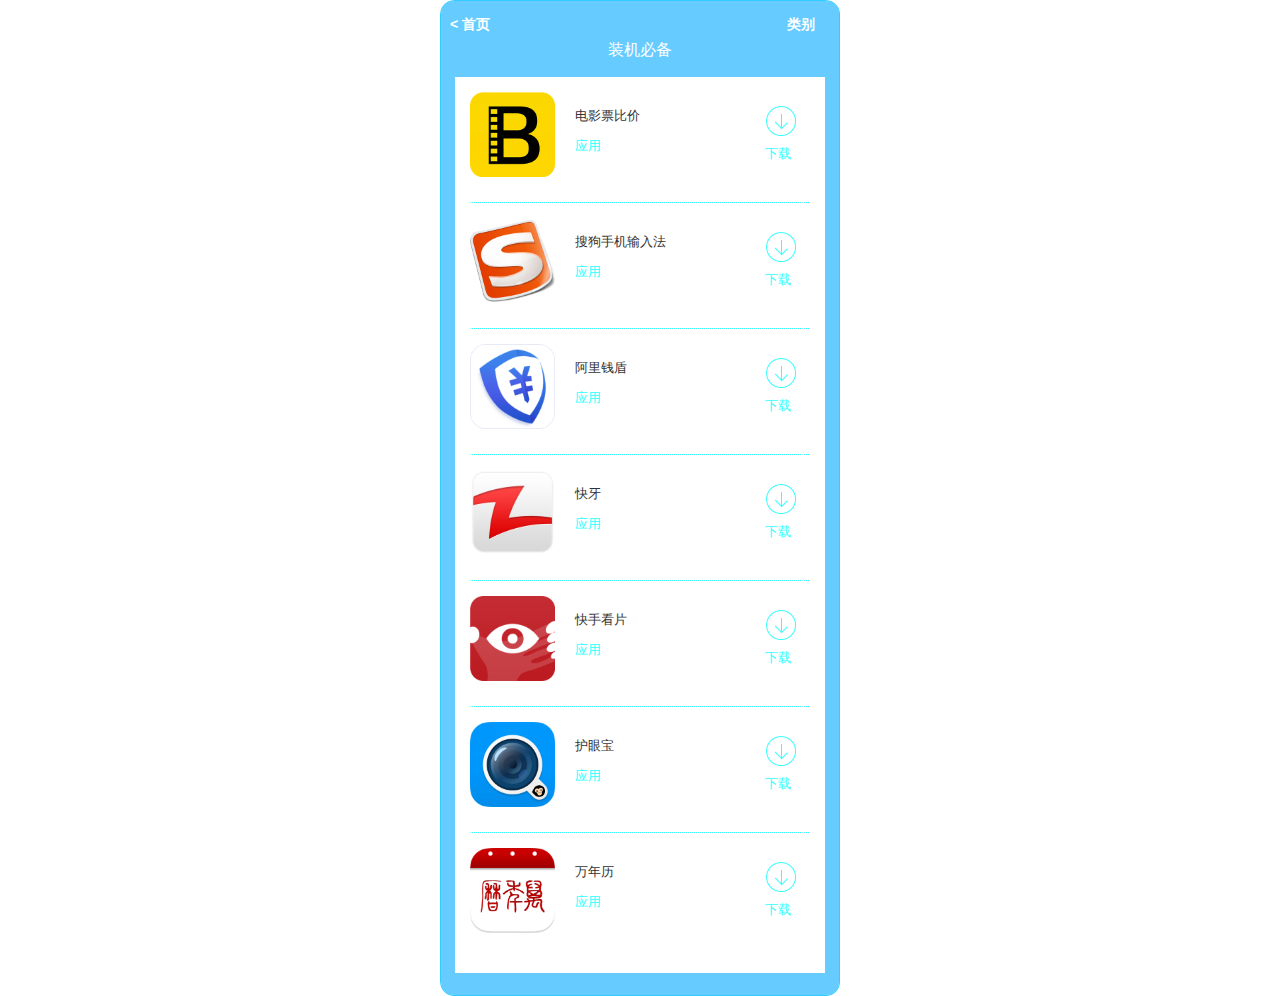
<file: subject/zhuangjibibei.html>
<!DOCTYPE HTML>
<html>
  <head>
    <title>游戏名称</title>
    <meta http-equiv="content-type" content="text/html; charset=utf-8"/>
    <meta name="apple-mobile-web-app-capable" content="yes"/>
	<meta name="viewport" content="width=device-width,initial-scale=1.0">
    <link href="../app.css" type="text/css" rel="stylesheet"/>
    <link href="subject.css" type="text/css" rel="stylesheet"/>
	<!-- link rel="stylesheet" href="http://code.jquery.com/mobile/1.3.2/jquery.mobile-1.3.2.min.css">
	<script src="http://code.jquery.com/jquery-1.8.3.min.js"></script>
	<script src="http://code.jquery.com/mobile/1.3.2/jquery.mobile-1.3.2.min.js"></script -->
	
	<script type="text/javascript">
		function switchcontent(obj) {
			var showid = obj.attributes["blockid"].nodeValue ;

			document.getElementById("detail").className = "unselectedpanel";
			document.getElementById("comment").className = "unselectedpanel";
			document.getElementById("relevant").className = "unselectedpanel";
			document.getElementById(showid).className = "selectedpanel";

			document.getElementById("detailct").className = "hiddenblock";
			document.getElementById("commentct").className = "hiddenblock";
			document.getElementById("relevantct").className = "hiddenblock";
			document.getElementById(showid+"ct").className = "showblock";

		}
		var _paiyuec = _paiyuec || [];
		_paiyuec.push(['i', '0X-9-m5lqew']);
		_paiyuec.push(['domain','t.paiyue.com']);
		_paiyuec.push(['o','']);
		_paiyuec.push(['m','']);
		_paiyuec.push(['d','']);
		function downloadapp() {
			// count
			//(function(d) {
			//var s = d.createElement('script');s.type = 'text/javascript';s.async = true;
			//s.src = ('https:'===location.protocol?'https://f.paiyue.com':'http://f.py0.cc')+'/j/3/c.js';
			//var e = d.body.getElementsByTagName('script')[0]; e.parentNode.insertBefore(s, e);
			//})(document);
			confirm('即将进行软件下载，是否继续？');
		}
	</script>
  </head>
  <body>
	<div id="base">
	    <!-- 导航链接 -->
		<div id="navi">
			<div style="float:left;padding-left:10px;"><a href="../main.html">< 首页</a></div>
			<div style="float:right;padding-right:25px;">类别</div>
		</div>
		<!-- 栏目 -->
		<div id="name">
			装机必备
		</div>
		<!-- 主内容区 -->
		<div id="content">
			<!-- 应用信息 -->
			<div class="appblock">
				<div class="appicon"><img src="../images/appicon/dianyingpiaobijia.png"></img></div>
				<div class="appinfo">
					<div class="appname">电影票比价</div><div class="apptype">应用</div>
				</div>
				<div class="appdownload">
					<div class="btn"><a href="http://m.pp.cn/detail.html?ch_src=pp&appid=6561236&query=%E7%94%B5%E5%BD%B1%E7%A5%A8%E6%AF%94%E4%BB%B7&order=24&ch=search_bz"><img src="../images/detail/dlarrow.png"/></a></div>
					<div class="desc">下载</div>
				</div>
			</div>
			<div class="aline"></div>
			
			<div class="appblock">
				<div class="appicon"><img src="../images/appicon/sougoushurufa.png"></img></div>
				<div class="appinfo">
					<div class="appname">搜狗手机输入法</div><div class="apptype">应用</div>
				</div>
				<div class="appdownload">
					<div class="btn"><a href="http://m.pp.cn/detail.html?appid=604311&ch=zt_topic953"><img src="../images/detail/dlarrow.png"/></a></div>
					<div class="desc">下载</div>
				</div>
			</div>
			<div class="aline"></div>
			<div class="appblock">
				<div class="appicon"><img src="../images/appicon/aliqiandun.png"></img></div>
				<div class="appinfo">
					<div class="appname">阿里钱盾</div><div class="apptype">应用</div>
				</div>
				<div class="appdownload">
					<div class="btn"><a href="http://m.pp.cn/detail.html?appid=6548472&ch=zt_topic953"><img src="../images/detail/dlarrow.png"/></a></div>
					<div class="desc">下载</div>
				</div>
			</div>
			<div class="aline"></div>
			<div class="appblock">
				<div class="appicon"><img src="../images/appicon/kuaiya.png"></img></div>
				<div class="appinfo">
					<div class="appname">快牙</div><div class="apptype">应用</div>
				</div>
				<div class="appdownload">
					<div class="btn"><a href="http://m.pp.cn/detail.html?appid=280459&ch=zt_topic953"><img src="../images/detail/dlarrow.png"/></a></div>
					<div class="desc">下载</div>
				</div>
			</div>
			<div class="aline"></div>
			<div class="appblock">
				<div class="appicon"><img src="../images/appicon/kuaishoukanpian.png"></img></div>
				<div class="appinfo">
					<div class="appname">快手看片</div><div class="apptype">应用</div>
				</div>
				<div class="appdownload">
					<div class="btn"><a href="http://m.pp.cn/detail.html?appid=280187&ch=zt_topic953"><img src="../images/detail/dlarrow.png"/></a></div>
					<div class="desc">下载</div>
				</div>
			</div>
			<div class="aline"></div>
			<div class="appblock">
				<div class="appicon"><img src="../images/appicon/xiaoyuantiku.png"></img></div>
				<div class="appinfo">
					<div class="appname">护眼宝</div><div class="apptype">应用</div>
				</div>
				<div class="appdownload">
					<div class="btn"><a href="http://m.pp.cn/detail.html?appid=2573107&ch=zt_topic953"><img src="../images/detail/dlarrow.png"/></a></div>
					<div class="desc">下载</div>
				</div>
			</div>
			<div class="aline"></div>
			<div class="appblock">
				<div class="appicon"><img src="../images/appicon/wannianli.png"></img></div>
				<div class="appinfo">
					<div class="appname">万年历</div><div class="apptype">应用</div>
				</div>
				<div class="appdownload">
					<div class="btn"><a href="http://m.pp.cn/detail.html?appid=282059&ch=zt_topic953"><img src="../images/detail/dlarrow.png"/></a></div>
					<div class="desc">下载</div>
				</div>
			</div>
		</div>
	</div>
<!-- 访客监测
<script type="text/javascript">
var _paiyuer = _paiyuer || [];
_paiyuer.push(['i', '0X-H-t3lqew']);
_paiyuer.push(['domain','t.paiyue.com']);
_paiyuer.push(['p','']);
_paiyuer.push(['v','']);
(function(d) {
var s = d.createElement('script');s.type = 'text/javascript';s.async = true;
s.src = ('https:'===location.protocol?'https://f.paiyue.com':'http://f.py0.cc')+'/j/3/r.js';
var e = d.body.getElementsByTagName('script')[0]; e.parentNode.insertBefore(s, e);
})(document);
</script>
<noscript><img src="//t.paiyue.com/rtg.gif?i=0X-H-t3lqew" style="display:none;"/></noscript> -->
  </body>
</html>
</file>
<file: app_v2.css>
body {
  margin:0px;
  background-image:none;
  position:absolute;
  width: 100%;
  height: 100%;
  left:auto;
  margin-left:0;
  margin-right:0;
  text-align:left;
}

#base {
  margin-left:auto;
  margin-right:auto;
  width: 100%;
  z-index:0;
  
  background-color: #66ccff;
}
</file>
<file: detail_v2.css>
#header {
  width:100%;
  height:38px;
  background:#EEEEEE;
  text-align:center;
  padding-top:12px;
}

#navi {
  height:55px;
}

#navi div {
  margin-top:16px;
  color: #ffffff;
  font-family: "Arial Negreta","Arial";
  font-size: 14px;
  font-weight: 700;
}

#content {
  margin-left:auto;
  margin-right:auto;
  width:90%;
  /*height:918px;*/
  background:#FFFFFF;
  border:solid 1px #66CCFF;
}

#apphead {
  height:138px;
}

#icon {
  width:112px;
  height:111px;
  padding-top:27px;
  padding-left:16px;
  float:left;
}

#mid {
  width:auto;
  height:96px;
  padding-top:42px;
  float:left;
  background:#FFFFFF;
}
#appname {
  height:44px;
  font-family: "Arial Normal","Arial";
  font-style: normal;
  font-weight: 400;
  line-height: normal;
  text-align: left;
  color: #000000;
  font-size: 16px;
}
#score {
  height:14px;
}

#opr {
  width:30px;
  height:96px;
  padding-top:42px;
  float:left;
  cursor:pointer;
}
#opr div {
  height:40px;
}
#opr span {
  color: #33ffff;
  font-family: "Arial Normal","Arial";
  font-size: 13px;
  font-style: normal;
  font-weight: 400;
  line-height: normal;
  text-align: left;
}


#appnavi {
  height:30px;
  padding-left:6px;
}
#panel {
  padding:1px 1px 1px 1px;
  width:355px;
  height:28px;
  background:url("images/detail/panel.png");
}
#panel div {
  float:left;
  font-family: "Arial Normal","Arial";
  font-size: 13px;
  font-style: normal;
  font-weight: 400;
  line-height: normal;
  text-align:center;
}
#detail{
  height:22px;
  padding-top:6px;
  width:118px;
  cursor:pointer;
}
#comment{
  margin-top:-1px;
  height:22px;
  padding-top:6px;
  width:116px;
  border:solid 1px #66CCFF;  
  cursor:pointer;
}
#relevant{
  height:22px;
  padding-top:6px;
  width:118px;
  cursor:pointer;
}
.unselectedpanel {
  color:#33ccff;
  background:#FFFFFF;
}
.selectedpanel {
  color:#FFFFFF;
  background:#66CCFF;
}

#appcontent {
  /*height:717px;*/
  height:687px;
}

#downloadbtn {
  height:33px;
  position:relative;
  //background:URL("images/detail/downloadbtn.png");
  //background-color: #cccccc;

}
#textly {
  left:2%;
  width:96%;
  height:25px;
  padding-top:8px;
  position:absolute;
  
  background-color: #66ccff;
  font-family: "Arial Normal","Arial";
  font-size: 14px;
  font-style: normal;
  font-weight: 400;
  line-height: normal;
  text-align: center;
  box-shadow:0px 0px 8px #cccccc;
  color:yellow;
}
#clkly {
  width:100%;
  height:33px;
  position:absolute;
  cursor:pointer;
}

/* ��Ϣ��� */
#appcontent .hiddenblock {
  display:none;
}
#appcontent .showblock {
  display:block;
}

/* ��Ϣģ�� */
/* Title - Comment*/
.info {
  padding:22px 16px 6px 16px;
  .height: 200px;
  overflow-y: scroll;
}
.info .title {
  width:140px;
  height:16px;
  color: #33ccff;
  font-family: "Arial Normal","Arial";
  font-size: 13px;
  font-style: normal;
  font-weight: 400;
  line-height: normal;
  text-align: left;
}
.info .substance {
  padding-top:16px;
  color: #333333;
  font-family: "Arial Normal","Arial";
  font-size: 13px;
  font-style: normal;
  font-weight: 400;
  line-height: normal;
  text-align: left;
}

/* ͼƬ���� */
.pictureslider {
  overflow-x:auto;
  overflow-y:hidden;
  padding-top:23px;
  width:100%;
  height:180px;
}
.imgblocklist {
  width:830px;
  height:160px;
}
.imgblock {
  float:left;
  padding-left:5px;
  width:128px;
  height:160px;
}
.imgblock img {
  width:128px;
  height:160px;
}

/* ��˾��Ϣ */
.bottom {
  position: relative;
  padding: 10px 15px 0px 15px;
  top:-50px;
}
.bottom a, a:link, a:hover, a:visited {
  text-decoration:none;
  color:#666666;
}
.icp {
  text-decoration:none;
  color: #666666;
}
.bottom div {
  padding: 20px;
  float:left;
}

a, a:link, a:hover, a:visited {
  text-decoration:none;
  color:#666666;
}
</file>
<file: app.css>
body {
  margin:0px;
  background-image:none;
  position:static;
  left:auto;
  margin-left:0;
  margin-right:0;
  text-align:left;
}

#base {
  margin-left:auto;
  margin-right:auto;
  width:400px;
  height:996px;
  z-index:0;
  background:url("images/app/back.png");
}
</file>
<file: contact.css>
#header {
  width:400px;
  height:29px;
  padding-top:10px;
  font-family: 'Arial Negreta', 'Arial';
  font-weight: 700;
  font-style: normal;
  font-size: 24px;
  color: #FFFFFF;
  text-align: center;
  line-height: normal;
}
#content {
  width:370px;
  padding:16px 15px 0px 15px;
  color:#FFFFFF;
}
</file>
<file: detail.css>
#header {
  width:100%;
  height:38px;
  background:#EEEEEE;
  text-align:center;
  padding-top:12px;
}

#navi {
  height:55px;
}

#navi div {
  margin-top:16px;
  color: #ffffff;
  font-family: "Arial Negreta","Arial";
  font-size: 14px;
  font-weight: 700;
}

#content {
  margin-left:auto;
  margin-right:auto;
  width:370px;
  height:918px;
  background:#FFFFFF;
  border:solid 1px #66CCFF;
}

#apphead {
  height:138px;
}

#icon {
  width:112px;
  height:111px;
  padding-top:27px;
  padding-left:16px;
  float:left;
}

#mid {
  width:179px;
  height:96px;
  padding-top:42px;
  float:left;
  background:#FFFFFF;
}
#appname {
  height:44px;
  font-family: "Arial Normal","Arial";
  font-style: normal;
  font-weight: 400;
  line-height: normal;
  text-align: left;
  color: #000000;
  font-size: 16px;
}
#score {
  height:14px;
}

#opr {
  width:30px;
  height:96px;
  padding-top:42px;
  float:left;
  cursor:pointer;
}
#opr div {
  height:40px;
}
#opr span {
  color: #33ffff;
  font-family: "Arial Normal","Arial";
  font-size: 13px;
  font-style: normal;
  font-weight: 400;
  line-height: normal;
  text-align: left;
}


#appnavi {
  height:30px;
  padding-left:6px;
}
#panel {
  padding:1px 1px 1px 1px;
  width:355px;
  height:28px;
  background:url("images/detail/panel.png");
}
#panel div {
  float:left;
  font-family: "Arial Normal","Arial";
  font-size: 13px;
  font-style: normal;
  font-weight: 400;
  line-height: normal;
  text-align:center;
}
#detail{
  height:22px;
  padding-top:6px;
  width:118px;
  cursor:pointer;
}
#comment{
  margin-top:-1px;
  height:22px;
  padding-top:6px;
  width:116px;
  border:solid 1px #66CCFF;  
  cursor:pointer;
}
#relevant{
  height:22px;
  padding-top:6px;
  width:118px;
  cursor:pointer;
}
.unselectedpanel {
  color:#33ccff;
  background:#FFFFFF;
}
.selectedpanel {
  color:#FFFFFF;
  background:#66CCFF;
}

#appcontent {
  height:717px;
}

#downloadbtn {
  height:33px;
  position:relative;
  background:URL("images/detail/downloadbtn.png");
}
#textly {
  width:370px;
  height:25px;
  padding-top:8px;
  position:absolute;
  
  color: #33ccff;
  font-family: "Arial Normal","Arial";
  font-size: 13px;
  font-style: normal;
  font-weight: 400;
  line-height: normal;
  text-align: center;
}
#clkly {
  width:370px;
  height:33px;
  position:absolute;
  cursor:pointer;
}

/* ��Ϣ��� */
#appcontent .hiddenblock {
  display:none;
}
#appcontent .showblock {
  display:block;
}

/* ��Ϣģ�� */
/* Title - Comment*/
.info {
  padding:22px 16px 6px 16px;
}
.info .title {
  width:140px;
  height:16px;
  color: #33ccff;
  font-family: "Arial Normal","Arial";
  font-size: 13px;
  font-style: normal;
  font-weight: 400;
  line-height: normal;
  text-align: left;
}
.info .substance {
  padding-top:16px;
  color: #333333;
  font-family: "Arial Normal","Arial";
  font-size: 13px;
  font-style: normal;
  font-weight: 400;
  line-height: normal;
  text-align: left;
}

/* ͼƬ���� */
.pictureslider {
  overflow-x:auto;
  overflow-y:hidden;
  padding-top:23px;
  width:370px;
  height:180px;
}
.imgblocklist {
  width:830px;
  height:160px;
}
.imgblock {
  float:left;
  padding-left:5px;
  width:128px;
  height:160px;
}
.imgblock img {
  width:128px;
  height:160px;
}
</file>
<file: info.css>
#header {
  width:400px;
  height:29px;
  padding-top:10px;
  font-family: 'Arial Negreta', 'Arial';
  font-weight: 700;
  font-style: normal;
  font-size: 24px;
  color: #FFFFFF;
  text-align: center;
  line-height: normal;
}
#content {
  width:370px;
  padding:16px 15px 0px 15px;
  color:#FFFFFF;
}
</file>
<file: flow.css>
#confirm_page{
	position: fixed;
	width: 100%;
    height: 100%;
    background-color: rgba(0,0,0,0.1);
    z-index: 1000;
}
#confirm_card{
	position: relative;
	width: 80%;
	height: 200px;
	margin-left: 10%;
	margin-top: 200px;
	background-color:#fff;
}
#confirm_card_bt_download{
	position: absolute;
	width: 98%;
	height: 30px;
	left:1%;
	bottom:5px;
	padding-top:10px;
	margin-bottom: 40px;
	text-align: center;
	padding-top: 10px;
	box-shadow:0px 0px 2px #ccc;
	font-size: 120%;
}
#confirm_card_bt_cancel{
	position: absolute;
	font-size: small;
	width: 99%;
	height: auto;
	right: 0px;
	bottom:20px;
	text-align: center;
	text-decoration: underline;
}
#confirm_card_text{
	position: absolute;
	width: 99%;
	height: auto;
	padding: 20px;
	text-align: center;
}
</file>
<file: subject/subject.css>
a, a:link, a:hover, a:visited {
  text-decoration:none;
  color:#FFFFFF;
}
#navi {
  height:40px;
}

#navi div {
  margin-top:16px;
  color: #ffffff;
  font-family: "Arial Negreta","Arial";
  font-size: 14px;
  font-weight: 700;
}
#name {
  height:36px;
  color:#FFFFFF;
  text-align: center;
}
#content {
  margin-left:auto;
  margin-right:auto;
  width:340px;
  height:896px;
  background:#FFFFFF;
  border:solid 1px #66CCFF;

  padding:0px 15px 0px 15px;
}

.appblock{
  width:340px;
  height:125px;
}
.appblock div {
  float:left;
}
.appblock .appicon {
  width:105px;
  height:90px;
  padding-top:15px;
}
.appblock .appicon img {
  width:85px;
  height:85px;
}
.appblock .appinfo {
  width:190px;
  height:75px;
  padding-top:30px;
}
.appblock .appinfo .appname {
  width:190px;
  height:30px;
  color: #333333;
    font-family: "Arial Normal","Arial";
    font-size: 13px;
    font-style: normal;
    font-weight: 400;
    line-height: normal;
    text-align: left;
}
.appblock .appinfo .apptype {
  width:190px;
  height:50px;
  color: #33ffff;
    font-family: "Arial Normal","Arial";
    font-size: 13px;
    font-style: normal;
    font-weight: 400;
    line-height: normal;
    text-align: left;
}
.appblock .appdownload {
  width:45px;
  height:105px;
}
.appblock .appdownload .btn {
  width:45px;
  height:40px;
  padding-top:28px;
}
.appblock .appdownload .desc {
  width:45px;
  height:82px;
  color: #33ffff;
    font-family: "Arial Normal","Arial";
    font-size: 13px;
    font-style: normal;
    font-weight: 400;
    line-height: normal;
    text-align: left;
}
.aline {
  width:340px;
  height:1px;
  background:URL("../images/line.png");
}
</file>
